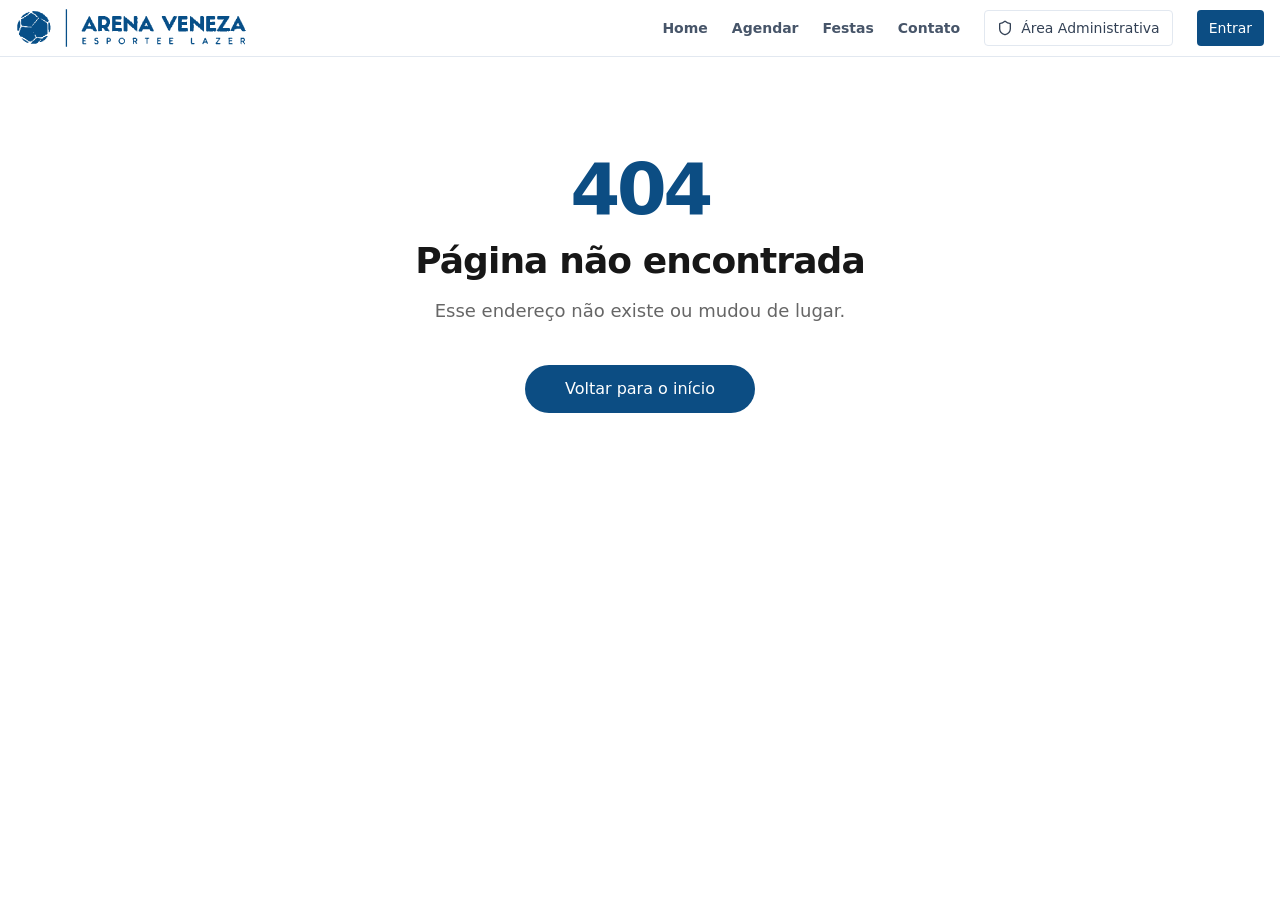
<file: index.html>
<!doctype html>
<html lang="pt-BR">
  <head>
    <meta charset="UTF-8" />
    <link rel="icon" href="/favicon.svg" type="image/svg+xml" />
    <link rel="icon" href="/favicon.png" type="image/png" sizes="180x180" />
    <link rel="apple-touch-icon" href="/favicon.png" />
    <meta name="viewport" content="width=device-width, initial-scale=1.0" />
    <title>Arena Veneza · Beach tennis, society e festas em Nova Santa Rita/RS</title>
    <meta name="description" content="Agende quadras de areia para beach tennis, vôlei de praia e futevôlei, o campo de futebol society e reserve churrasqueira ou salão de festas na Arena Veneza, em Nova Santa Rita/RS." />
    <meta name="author" content="Arena Veneza" />
    <meta name="theme-color" content="#000000" />

    <meta property="og:site_name" content="Arena Veneza" />
    <meta property="og:locale" content="pt_BR" />
    <meta property="og:title" content="Arena Veneza · Agende sua quadra online" />
    <meta property="og:description" content="Beach tennis, vôlei de praia, futevôlei e futebol society em Nova Santa Rita/RS. Churrasqueiras e salões de festas." />
    <meta property="og:type" content="website" />
    <meta property="og:image" content="https://arenaveneza.anvilmarketing.com.br/og-arena-veneza.jpg" />
    <meta property="og:image:width" content="1200" />
    <meta property="og:image:height" content="630" />

    <meta name="twitter:card" content="summary_large_image" />
    <meta name="twitter:image" content="https://arenaveneza.anvilmarketing.com.br/og-arena-veneza.jpg" />
    <script type="module" crossorigin src="/assets/index-CySDUiDh.js"></script>
    <link rel="stylesheet" crossorigin href="/assets/index-BgUPqtKD.css">
  </head>

  <body>
    <div id="root"></div>
  </body>
</html>
</file>
<file: assets/index-BgUPqtKD.css>
*,:before,:after{--tw-border-spacing-x: 0;--tw-border-spacing-y: 0;--tw-translate-x: 0;--tw-translate-y: 0;--tw-rotate: 0;--tw-skew-x: 0;--tw-skew-y: 0;--tw-scale-x: 1;--tw-scale-y: 1;--tw-pan-x: ;--tw-pan-y: ;--tw-pinch-zoom: ;--tw-scroll-snap-strictness: proximity;--tw-gradient-from-position: ;--tw-gradient-via-position: ;--tw-gradient-to-position: ;--tw-ordinal: ;--tw-slashed-zero: ;--tw-numeric-figure: ;--tw-numeric-spacing: ;--tw-numeric-fraction: ;--tw-ring-inset: ;--tw-ring-offset-width: 0px;--tw-ring-offset-color: #fff;--tw-ring-color: rgb(59 130 246 / .5);--tw-ring-offset-shadow: 0 0 #0000;--tw-ring-shadow: 0 0 #0000;--tw-shadow: 0 0 #0000;--tw-shadow-colored: 0 0 #0000;--tw-blur: ;--tw-brightness: ;--tw-contrast: ;--tw-grayscale: ;--tw-hue-rotate: ;--tw-invert: ;--tw-saturate: ;--tw-sepia: ;--tw-drop-shadow: ;--tw-backdrop-blur: ;--tw-backdrop-brightness: ;--tw-backdrop-contrast: ;--tw-backdrop-grayscale: ;--tw-backdrop-hue-rotate: ;--tw-backdrop-invert: ;--tw-backdrop-opacity: ;--tw-backdrop-saturate: ;--tw-backdrop-sepia: ;--tw-contain-size: ;--tw-contain-layout: ;--tw-contain-paint: ;--tw-contain-style: }::backdrop{--tw-border-spacing-x: 0;--tw-border-spacing-y: 0;--tw-translate-x: 0;--tw-translate-y: 0;--tw-rotate: 0;--tw-skew-x: 0;--tw-skew-y: 0;--tw-scale-x: 1;--tw-scale-y: 1;--tw-pan-x: ;--tw-pan-y: ;--tw-pinch-zoom: ;--tw-scroll-snap-strictness: proximity;--tw-gradient-from-position: ;--tw-gradient-via-position: ;--tw-gradient-to-position: ;--tw-ordinal: ;--tw-slashed-zero: ;--tw-numeric-figure: ;--tw-numeric-spacing: ;--tw-numeric-fraction: ;--tw-ring-inset: ;--tw-ring-offset-width: 0px;--tw-ring-offset-color: #fff;--tw-ring-color: rgb(59 130 246 / .5);--tw-ring-offset-shadow: 0 0 #0000;--tw-ring-shadow: 0 0 #0000;--tw-shadow: 0 0 #0000;--tw-shadow-colored: 0 0 #0000;--tw-blur: ;--tw-brightness: ;--tw-contrast: ;--tw-grayscale: ;--tw-hue-rotate: ;--tw-invert: ;--tw-saturate: ;--tw-sepia: ;--tw-drop-shadow: ;--tw-backdrop-blur: ;--tw-backdrop-brightness: ;--tw-backdrop-contrast: ;--tw-backdrop-grayscale: ;--tw-backdrop-hue-rotate: ;--tw-backdrop-invert: ;--tw-backdrop-opacity: ;--tw-backdrop-saturate: ;--tw-backdrop-sepia: ;--tw-contain-size: ;--tw-contain-layout: ;--tw-contain-paint: ;--tw-contain-style: }*,:before,:after{box-sizing:border-box;border-width:0;border-style:solid;border-color:#e5e7eb}:before,:after{--tw-content: ""}html,:host{line-height:1.5;-webkit-text-size-adjust:100%;-moz-tab-size:4;-o-tab-size:4;tab-size:4;font-family:ui-sans-serif,system-ui,sans-serif,"Apple Color Emoji","Segoe UI Emoji",Segoe UI Symbol,"Noto Color Emoji";font-feature-settings:normal;font-variation-settings:normal;-webkit-tap-highlight-color:transparent}body{margin:0;line-height:inherit}hr{height:0;color:inherit;border-top-width:1px}abbr:where([title]){-webkit-text-decoration:underline dotted;text-decoration:underline dotted}h1,h2,h3,h4,h5,h6{font-size:inherit;font-weight:inherit}a{color:inherit;text-decoration:inherit}b,strong{font-weight:bolder}code,kbd,samp,pre{font-family:ui-monospace,SFMono-Regular,Menlo,Monaco,Consolas,Liberation Mono,Courier New,monospace;font-feature-settings:normal;font-variation-settings:normal;font-size:1em}small{font-size:80%}sub,sup{font-size:75%;line-height:0;position:relative;vertical-align:baseline}sub{bottom:-.25em}sup{top:-.5em}table{text-indent:0;border-color:inherit;border-collapse:collapse}button,input,optgroup,select,textarea{font-family:inherit;font-feature-settings:inherit;font-variation-settings:inherit;font-size:100%;font-weight:inherit;line-height:inherit;letter-spacing:inherit;color:inherit;margin:0;padding:0}button,select{text-transform:none}button,input:where([type=button]),input:where([type=reset]),input:where([type=submit]){-webkit-appearance:button;background-color:transparent;background-image:none}:-moz-focusring{outline:auto}:-moz-ui-invalid{box-shadow:none}progress{vertical-align:baseline}::-webkit-inner-spin-button,::-webkit-outer-spin-button{height:auto}[type=search]{-webkit-appearance:textfield;outline-offset:-2px}::-webkit-search-decoration{-webkit-appearance:none}::-webkit-file-upload-button{-webkit-appearance:button;font:inherit}summary{display:list-item}blockquote,dl,dd,h1,h2,h3,h4,h5,h6,hr,figure,p,pre{margin:0}fieldset{margin:0;padding:0}legend{padding:0}ol,ul,menu{list-style:none;margin:0;padding:0}dialog{padding:0}textarea{resize:vertical}input::-moz-placeholder,textarea::-moz-placeholder{opacity:1;color:#9ca3af}input::placeholder,textarea::placeholder{opacity:1;color:#9ca3af}button,[role=button]{cursor:pointer}:disabled{cursor:default}img,svg,video,canvas,audio,iframe,embed,object{display:block;vertical-align:middle}img,video{max-width:100%;height:auto}[hidden]:where(:not([hidden=until-found])){display:none}:root{--background: 0 0% 100%;--foreground: 0 0% 9%;--card: 0 0% 100%;--card-foreground: 0 0% 4%;--popover: 0 0% 100%;--popover-foreground: 0 0% 4%;--primary: 207 83% 28%;--primary-deep: 207 80% 22%;--brand-yellow: 0 0% 94%;--brand-orange: 0 0% 94%;--brand-ink: 0 0% 12%;--primary-foreground: 0 0% 100%;--primary-glow: 207 83% 28%;--secondary: 0 0% 96%;--secondary-foreground: 0 0% 4%;--muted: 0 0% 96%;--muted-foreground: 0 0% 40%;--accent: 207 83% 28%;--accent-foreground: 0 0% 100%;--accent-light: 0 0% 97%;--destructive: 0 71% 41%;--destructive-foreground: 0 0% 100%;--border: 0 0% 86%;--input: 0 0% 86%;--ring: 207 83% 28%;--radius: .375rem;--sidebar-background: 0 0% 98%;--sidebar-foreground: 240 5.3% 26.1%;--sidebar-primary: 240 5.9% 10%;--sidebar-primary-foreground: 0 0% 98%;--sidebar-accent: 240 4.8% 95.9%;--sidebar-accent-foreground: 240 5.9% 10%;--sidebar-border: 220 13% 91%;--sidebar-ring: 217.2 91.2% 59.8%;--gradient-primary: linear-gradient(hsl(var(--primary)), hsl(var(--primary)));--gradient-accent: linear-gradient(hsl(var(--primary)), hsl(var(--primary)));--gradient-subtle: linear-gradient(white, white);--shadow-elegant: none;--shadow-card: none;--shadow-glow: none;--shadow-premium: none;--shadow-glass: none;--shadow-glow-strong: none;--shadow-glow-intense: none;--transition-smooth: all .3s cubic-bezier(.4, 0, .2, 1);--accent-strong: 207 83% 28%}.dark{--background: 211 40% 8%;--foreground: 0 0% 98%;--card: 211 35% 12%;--card-foreground: 0 0% 98%;--popover: 211 35% 12%;--popover-foreground: 0 0% 98%;--primary: 211 85% 62%;--primary-foreground: 211 40% 8%;--primary-glow: 211 85% 68%;--secondary: 211 30% 18%;--secondary-foreground: 0 0% 98%;--muted: 211 30% 18%;--muted-foreground: 0 0% 65%;--accent: 211 85% 62%;--accent-foreground: 211 40% 8%;--destructive: 0 71% 50%;--destructive-foreground: 0 0% 100%;--border: 211 30% 22%;--input: 211 30% 22%;--ring: 211 85% 62%;--sidebar-background: 240 5.9% 10%;--sidebar-foreground: 240 4.8% 95.9%;--sidebar-primary: 224.3 76.3% 48%;--sidebar-primary-foreground: 0 0% 100%;--sidebar-accent: 240 3.7% 15.9%;--sidebar-accent-foreground: 240 4.8% 95.9%;--sidebar-border: 240 3.7% 15.9%;--sidebar-ring: 217.2 91.2% 59.8%}*{border-color:hsl(var(--border))}body{background-color:hsl(var(--background));color:hsl(var(--foreground))}.container{width:100%;margin-right:auto;margin-left:auto;padding-right:2rem;padding-left:2rem}@media (min-width: 1400px){.container{max-width:1400px}}.sr-only{position:absolute;width:1px;height:1px;padding:0;margin:-1px;overflow:hidden;clip:rect(0,0,0,0);white-space:nowrap;border-width:0}.pointer-events-none{pointer-events:none}.pointer-events-auto{pointer-events:auto}.visible{visibility:visible}.invisible{visibility:hidden}.fixed{position:fixed}.absolute{position:absolute}.relative{position:relative}.sticky{position:sticky}.inset-0{top:0;right:0;bottom:0;left:0}.inset-x-0{left:0;right:0}.inset-y-0{top:0;bottom:0}.-bottom-10{bottom:-2.5rem}.-bottom-12{bottom:-3rem}.-left-12{left:-3rem}.-right-10{right:-2.5rem}.-right-12{right:-3rem}.-top-12{top:-3rem}.bottom-0{bottom:0}.bottom-6{bottom:1.5rem}.left-0{left:0}.left-1{left:.25rem}.left-1\/2{left:50%}.left-2{left:.5rem}.left-3{left:.75rem}.left-\[50\%\]{left:50%}.right-0{right:0}.right-1{right:.25rem}.right-2{right:.5rem}.right-3{right:.75rem}.right-4{right:1rem}.right-6{right:1.5rem}.top-0{top:0}.top-1\.5{top:.375rem}.top-1\/2{top:50%}.top-2{top:.5rem}.top-3{top:.75rem}.top-3\.5{top:.875rem}.top-4{top:1rem}.top-\[1px\]{top:1px}.top-\[50\%\]{top:50%}.top-\[60\%\]{top:60%}.top-full{top:100%}.z-10{z-index:10}.z-20{z-index:20}.z-30{z-index:30}.z-50{z-index:50}.z-\[100\]{z-index:100}.z-\[1\]{z-index:1}.col-span-2{grid-column:span 2 / span 2}.-mx-1{margin-left:-.25rem;margin-right:-.25rem}.mx-2{margin-left:.5rem;margin-right:.5rem}.mx-3\.5{margin-left:.875rem;margin-right:.875rem}.mx-auto{margin-left:auto;margin-right:auto}.my-0\.5{margin-top:.125rem;margin-bottom:.125rem}.my-1{margin-top:.25rem;margin-bottom:.25rem}.-ml-4{margin-left:-1rem}.-mt-2{margin-top:-.5rem}.-mt-3{margin-top:-.75rem}.-mt-4{margin-top:-1rem}.mb-1{margin-bottom:.25rem}.mb-10{margin-bottom:2.5rem}.mb-2{margin-bottom:.5rem}.mb-3{margin-bottom:.75rem}.mb-4{margin-bottom:1rem}.mb-5{margin-bottom:1.25rem}.mb-6{margin-bottom:1.5rem}.mb-8{margin-bottom:2rem}.ml-1{margin-left:.25rem}.ml-2{margin-left:.5rem}.ml-auto{margin-left:auto}.mr-1{margin-right:.25rem}.mr-2{margin-right:.5rem}.mt-0{margin-top:0}.mt-0\.5{margin-top:.125rem}.mt-1{margin-top:.25rem}.mt-1\.5{margin-top:.375rem}.mt-10{margin-top:2.5rem}.mt-2{margin-top:.5rem}.mt-24{margin-top:6rem}.mt-3{margin-top:.75rem}.mt-4{margin-top:1rem}.mt-5{margin-top:1.25rem}.mt-6{margin-top:1.5rem}.mt-7{margin-top:1.75rem}.mt-8{margin-top:2rem}.mt-auto{margin-top:auto}.line-clamp-2{overflow:hidden;display:-webkit-box;-webkit-box-orient:vertical;-webkit-line-clamp:2}.block{display:block}.inline{display:inline}.flex{display:flex}.inline-flex{display:inline-flex}.table{display:table}.grid{display:grid}.hidden{display:none}.aspect-square{aspect-ratio:1 / 1}.aspect-video{aspect-ratio:16 / 9}.size-4{width:1rem;height:1rem}.h-1{height:.25rem}.h-1\.5{height:.375rem}.h-1\/2{height:50%}.h-10{height:2.5rem}.h-11{height:2.75rem}.h-12{height:3rem}.h-14{height:3.5rem}.h-16{height:4rem}.h-2{height:.5rem}.h-2\.5{height:.625rem}.h-20{height:5rem}.h-24{height:6rem}.h-3{height:.75rem}.h-3\.5{height:.875rem}.h-4{height:1rem}.h-40{height:10rem}.h-48{height:12rem}.h-5{height:1.25rem}.h-56{height:14rem}.h-6{height:1.5rem}.h-60{height:15rem}.h-7{height:1.75rem}.h-8{height:2rem}.h-9{height:2.25rem}.h-\[1px\]{height:1px}.h-\[300px\]{height:300px}.h-\[76px\]{height:76px}.h-\[var\(--radix-navigation-menu-viewport-height\)\]{height:var(--radix-navigation-menu-viewport-height)}.h-\[var\(--radix-select-trigger-height\)\]{height:var(--radix-select-trigger-height)}.h-auto{height:auto}.h-fit{height:-moz-fit-content;height:fit-content}.h-full{height:100%}.h-px{height:1px}.h-svh{height:100svh}.max-h-96{max-height:24rem}.max-h-\[300px\]{max-height:300px}.max-h-\[320px\]{max-height:320px}.max-h-\[40vh\]{max-height:40vh}.max-h-\[80vh\]{max-height:80vh}.max-h-\[90dvh\]{max-height:90dvh}.max-h-\[92dvh\]{max-height:92dvh}.max-h-\[94dvh\]{max-height:94dvh}.max-h-screen{max-height:100vh}.min-h-0{min-height:0px}.min-h-\[50vh\]{min-height:50vh}.min-h-\[56px\]{min-height:56px}.min-h-\[600px\]{min-height:600px}.min-h-\[64px\]{min-height:64px}.min-h-\[80px\]{min-height:80px}.min-h-screen{min-height:100vh}.min-h-svh{min-height:100svh}.w-0{width:0px}.w-1{width:.25rem}.w-1\/2{width:50%}.w-10{width:2.5rem}.w-11{width:2.75rem}.w-12{width:3rem}.w-14{width:3.5rem}.w-16{width:4rem}.w-2{width:.5rem}.w-2\.5{width:.625rem}.w-20{width:5rem}.w-24{width:6rem}.w-3{width:.75rem}.w-3\.5{width:.875rem}.w-3\/4{width:75%}.w-32{width:8rem}.w-36{width:9rem}.w-4{width:1rem}.w-40{width:10rem}.w-48{width:12rem}.w-5{width:1.25rem}.w-56{width:14rem}.w-6{width:1.5rem}.w-64{width:16rem}.w-7{width:1.75rem}.w-72{width:18rem}.w-8{width:2rem}.w-9{width:2.25rem}.w-\[--sidebar-width\]{width:var(--sidebar-width)}.w-\[100px\]{width:100px}.w-\[130px\]{width:130px}.w-\[180px\]{width:180px}.w-\[190px\]{width:190px}.w-\[1px\]{width:1px}.w-\[250px\]{width:250px}.w-auto{width:auto}.w-full{width:100%}.w-max{width:-moz-max-content;width:max-content}.w-px{width:1px}.min-w-0{min-width:0px}.min-w-5{min-width:1.25rem}.min-w-\[12rem\]{min-width:12rem}.min-w-\[52px\]{min-width:52px}.min-w-\[8rem\]{min-width:8rem}.min-w-\[var\(--radix-select-trigger-width\)\]{min-width:var(--radix-select-trigger-width)}.max-w-2xl{max-width:42rem}.max-w-3xl{max-width:48rem}.max-w-4xl{max-width:56rem}.max-w-5xl{max-width:64rem}.max-w-6xl{max-width:72rem}.max-w-\[--skeleton-width\]{max-width:var(--skeleton-width)}.max-w-\[260px\]{max-width:260px}.max-w-full{max-width:100%}.max-w-lg{max-width:32rem}.max-w-max{max-width:-moz-max-content;max-width:max-content}.max-w-md{max-width:28rem}.max-w-sm{max-width:24rem}.max-w-xs{max-width:20rem}.flex-1{flex:1 1 0%}.flex-shrink-0,.shrink-0{flex-shrink:0}.grow{flex-grow:1}.grow-0{flex-grow:0}.basis-full{flex-basis:100%}.caption-bottom{caption-side:bottom}.border-collapse{border-collapse:collapse}.-translate-x-1\/2{--tw-translate-x: -50%;transform:translate(var(--tw-translate-x),var(--tw-translate-y)) rotate(var(--tw-rotate)) skew(var(--tw-skew-x)) skewY(var(--tw-skew-y)) scaleX(var(--tw-scale-x)) scaleY(var(--tw-scale-y))}.-translate-x-px{--tw-translate-x: -1px;transform:translate(var(--tw-translate-x),var(--tw-translate-y)) rotate(var(--tw-rotate)) skew(var(--tw-skew-x)) skewY(var(--tw-skew-y)) scaleX(var(--tw-scale-x)) scaleY(var(--tw-scale-y))}.-translate-y-1\/2{--tw-translate-y: -50%;transform:translate(var(--tw-translate-x),var(--tw-translate-y)) rotate(var(--tw-rotate)) skew(var(--tw-skew-x)) skewY(var(--tw-skew-y)) scaleX(var(--tw-scale-x)) scaleY(var(--tw-scale-y))}.translate-x-\[-50\%\]{--tw-translate-x: -50%;transform:translate(var(--tw-translate-x),var(--tw-translate-y)) rotate(var(--tw-rotate)) skew(var(--tw-skew-x)) skewY(var(--tw-skew-y)) scaleX(var(--tw-scale-x)) scaleY(var(--tw-scale-y))}.translate-x-px{--tw-translate-x: 1px;transform:translate(var(--tw-translate-x),var(--tw-translate-y)) rotate(var(--tw-rotate)) skew(var(--tw-skew-x)) skewY(var(--tw-skew-y)) scaleX(var(--tw-scale-x)) scaleY(var(--tw-scale-y))}.translate-y-\[-50\%\]{--tw-translate-y: -50%;transform:translate(var(--tw-translate-x),var(--tw-translate-y)) rotate(var(--tw-rotate)) skew(var(--tw-skew-x)) skewY(var(--tw-skew-y)) scaleX(var(--tw-scale-x)) scaleY(var(--tw-scale-y))}.rotate-45{--tw-rotate: 45deg;transform:translate(var(--tw-translate-x),var(--tw-translate-y)) rotate(var(--tw-rotate)) skew(var(--tw-skew-x)) skewY(var(--tw-skew-y)) scaleX(var(--tw-scale-x)) scaleY(var(--tw-scale-y))}.rotate-90{--tw-rotate: 90deg;transform:translate(var(--tw-translate-x),var(--tw-translate-y)) rotate(var(--tw-rotate)) skew(var(--tw-skew-x)) skewY(var(--tw-skew-y)) scaleX(var(--tw-scale-x)) scaleY(var(--tw-scale-y))}.scale-105{--tw-scale-x: 1.05;--tw-scale-y: 1.05;transform:translate(var(--tw-translate-x),var(--tw-translate-y)) rotate(var(--tw-rotate)) skew(var(--tw-skew-x)) skewY(var(--tw-skew-y)) scaleX(var(--tw-scale-x)) scaleY(var(--tw-scale-y))}.transform{transform:translate(var(--tw-translate-x),var(--tw-translate-y)) rotate(var(--tw-rotate)) skew(var(--tw-skew-x)) skewY(var(--tw-skew-y)) scaleX(var(--tw-scale-x)) scaleY(var(--tw-scale-y))}@keyframes pulse{50%{opacity:.5}}.animate-pulse{animation:pulse 2s cubic-bezier(.4,0,.6,1) infinite}@keyframes spin{to{transform:rotate(360deg)}}.animate-spin{animation:spin 1s linear infinite}.cursor-default{cursor:default}.cursor-not-allowed{cursor:not-allowed}.cursor-pointer{cursor:pointer}.touch-none{touch-action:none}.select-none{-webkit-user-select:none;-moz-user-select:none;user-select:none}.scroll-mt-24{scroll-margin-top:6rem}.list-none{list-style-type:none}.grid-cols-1{grid-template-columns:repeat(1,minmax(0,1fr))}.grid-cols-2{grid-template-columns:repeat(2,minmax(0,1fr))}.grid-cols-3{grid-template-columns:repeat(3,minmax(0,1fr))}.grid-cols-\[repeat\(auto-fill\,minmax\(min\(100\%\,300px\)\,1fr\)\)\]{grid-template-columns:repeat(auto-fill,minmax(min(100%,300px),1fr))}.flex-row{flex-direction:row}.flex-col{flex-direction:column}.flex-col-reverse{flex-direction:column-reverse}.flex-wrap{flex-wrap:wrap}.items-start{align-items:flex-start}.items-end{align-items:flex-end}.items-center{align-items:center}.items-stretch{align-items:stretch}.justify-start{justify-content:flex-start}.justify-end{justify-content:flex-end}.justify-center{justify-content:center}.justify-between{justify-content:space-between}.gap-1{gap:.25rem}.gap-1\.5{gap:.375rem}.gap-10{gap:2.5rem}.gap-2{gap:.5rem}.gap-2\.5{gap:.625rem}.gap-3{gap:.75rem}.gap-4{gap:1rem}.gap-5{gap:1.25rem}.gap-6{gap:1.5rem}.gap-8{gap:2rem}.gap-x-2{-moz-column-gap:.5rem;column-gap:.5rem}.gap-y-1{row-gap:.25rem}.space-x-1>:not([hidden])~:not([hidden]){--tw-space-x-reverse: 0;margin-right:calc(.25rem * var(--tw-space-x-reverse));margin-left:calc(.25rem * calc(1 - var(--tw-space-x-reverse)))}.space-x-2>:not([hidden])~:not([hidden]){--tw-space-x-reverse: 0;margin-right:calc(.5rem * var(--tw-space-x-reverse));margin-left:calc(.5rem * calc(1 - var(--tw-space-x-reverse)))}.space-x-4>:not([hidden])~:not([hidden]){--tw-space-x-reverse: 0;margin-right:calc(1rem * var(--tw-space-x-reverse));margin-left:calc(1rem * calc(1 - var(--tw-space-x-reverse)))}.space-y-0>:not([hidden])~:not([hidden]){--tw-space-y-reverse: 0;margin-top:calc(0px * calc(1 - var(--tw-space-y-reverse)));margin-bottom:calc(0px * var(--tw-space-y-reverse))}.space-y-1>:not([hidden])~:not([hidden]){--tw-space-y-reverse: 0;margin-top:calc(.25rem * calc(1 - var(--tw-space-y-reverse)));margin-bottom:calc(.25rem * var(--tw-space-y-reverse))}.space-y-1\.5>:not([hidden])~:not([hidden]){--tw-space-y-reverse: 0;margin-top:calc(.375rem * calc(1 - var(--tw-space-y-reverse)));margin-bottom:calc(.375rem * var(--tw-space-y-reverse))}.space-y-2>:not([hidden])~:not([hidden]){--tw-space-y-reverse: 0;margin-top:calc(.5rem * calc(1 - var(--tw-space-y-reverse)));margin-bottom:calc(.5rem * var(--tw-space-y-reverse))}.space-y-3>:not([hidden])~:not([hidden]){--tw-space-y-reverse: 0;margin-top:calc(.75rem * calc(1 - var(--tw-space-y-reverse)));margin-bottom:calc(.75rem * var(--tw-space-y-reverse))}.space-y-4>:not([hidden])~:not([hidden]){--tw-space-y-reverse: 0;margin-top:calc(1rem * calc(1 - var(--tw-space-y-reverse)));margin-bottom:calc(1rem * var(--tw-space-y-reverse))}.space-y-6>:not([hidden])~:not([hidden]){--tw-space-y-reverse: 0;margin-top:calc(1.5rem * calc(1 - var(--tw-space-y-reverse)));margin-bottom:calc(1.5rem * var(--tw-space-y-reverse))}.divide-y>:not([hidden])~:not([hidden]){--tw-divide-y-reverse: 0;border-top-width:calc(1px * calc(1 - var(--tw-divide-y-reverse)));border-bottom-width:calc(1px * var(--tw-divide-y-reverse))}.overflow-auto{overflow:auto}.overflow-hidden{overflow:hidden}.overflow-x-auto{overflow-x:auto}.overflow-y-auto{overflow-y:auto}.overflow-x-hidden{overflow-x:hidden}.truncate{overflow:hidden;text-overflow:ellipsis;white-space:nowrap}.whitespace-normal{white-space:normal}.whitespace-nowrap{white-space:nowrap}.break-words{overflow-wrap:break-word}.break-all{word-break:break-all}.rounded{border-radius:.25rem}.rounded-2xl{border-radius:1rem}.rounded-3xl{border-radius:1.5rem}.rounded-\[2px\]{border-radius:2px}.rounded-\[inherit\]{border-radius:inherit}.rounded-full{border-radius:9999px}.rounded-lg{border-radius:var(--radius)}.rounded-md{border-radius:calc(var(--radius) - 2px)}.rounded-sm{border-radius:calc(var(--radius) - 4px)}.rounded-xl{border-radius:.75rem}.rounded-t-\[10px\]{border-top-left-radius:10px;border-top-right-radius:10px}.rounded-tl-sm{border-top-left-radius:calc(var(--radius) - 4px)}.border{border-width:1px}.border-0{border-width:0px}.border-2{border-width:2px}.border-\[1\.5px\]{border-width:1.5px}.border-y{border-top-width:1px;border-bottom-width:1px}.border-b{border-bottom-width:1px}.border-b-2{border-bottom-width:2px}.border-l{border-left-width:1px}.border-r{border-right-width:1px}.border-t{border-top-width:1px}.border-dashed{border-style:dashed}.border-\[--color-border\]{border-color:var(--color-border)}.border-\[hsl\(var\(--accent\)\)\],.border-accent{border-color:hsl(var(--accent))}.border-amber-200{--tw-border-opacity: 1;border-color:rgb(253 230 138 / var(--tw-border-opacity, 1))}.border-amber-300{--tw-border-opacity: 1;border-color:rgb(252 211 77 / var(--tw-border-opacity, 1))}.border-amber-400{--tw-border-opacity: 1;border-color:rgb(251 191 36 / var(--tw-border-opacity, 1))}.border-amber-400\/70{border-color:#fbbf24b3}.border-border{border-color:hsl(var(--border))}.border-border\/50{border-color:hsl(var(--border) / .5)}.border-destructive{border-color:hsl(var(--destructive))}.border-destructive\/40{border-color:hsl(var(--destructive) / .4)}.border-destructive\/50{border-color:hsl(var(--destructive) / .5)}.border-emerald-200{--tw-border-opacity: 1;border-color:rgb(167 243 208 / var(--tw-border-opacity, 1))}.border-input{border-color:hsl(var(--input))}.border-neutral-100{--tw-border-opacity: 1;border-color:rgb(245 245 245 / var(--tw-border-opacity, 1))}.border-neutral-200{--tw-border-opacity: 1;border-color:rgb(229 229 229 / var(--tw-border-opacity, 1))}.border-primary{border-color:hsl(var(--primary))}.border-rose-200{--tw-border-opacity: 1;border-color:rgb(254 205 211 / var(--tw-border-opacity, 1))}.border-sidebar-border{border-color:hsl(var(--sidebar-border))}.border-sky-200{--tw-border-opacity: 1;border-color:rgb(186 230 253 / var(--tw-border-opacity, 1))}.border-slate-200{--tw-border-opacity: 1;border-color:rgb(226 232 240 / var(--tw-border-opacity, 1))}.border-transparent{border-color:transparent}.border-violet-200{--tw-border-opacity: 1;border-color:rgb(221 214 254 / var(--tw-border-opacity, 1))}.border-white\/10{border-color:#ffffff1a}.border-white\/15{border-color:#ffffff26}.border-l-transparent{border-left-color:transparent}.border-t-transparent{border-top-color:transparent}.bg-\[\#f4f6f8\]{--tw-bg-opacity: 1;background-color:rgb(244 246 248 / var(--tw-bg-opacity, 1))}.bg-\[--color-bg\]{background-color:var(--color-bg)}.bg-\[hsl\(142_76\%_36\%\)\]{--tw-bg-opacity: 1;background-color:hsl(142 76% 36% / var(--tw-bg-opacity, 1))}.bg-\[hsl\(var\(--accent\)\)\]{background-color:hsl(var(--accent))}.bg-\[hsl\(var\(--accent\)\)\]\/10{background-color:hsl(var(--accent) / .1)}.bg-\[hsl\(var\(--primary\)\)\]{background-color:hsl(var(--primary))}.bg-accent{background-color:hsl(var(--accent))}.bg-amber-100{--tw-bg-opacity: 1;background-color:rgb(254 243 199 / var(--tw-bg-opacity, 1))}.bg-amber-50{--tw-bg-opacity: 1;background-color:rgb(255 251 235 / var(--tw-bg-opacity, 1))}.bg-amber-50\/60{background-color:#fffbeb99}.bg-amber-500{--tw-bg-opacity: 1;background-color:rgb(245 158 11 / var(--tw-bg-opacity, 1))}.bg-background{background-color:hsl(var(--background))}.bg-background\/95{background-color:hsl(var(--background) / .95)}.bg-black{--tw-bg-opacity: 1;background-color:rgb(0 0 0 / var(--tw-bg-opacity, 1))}.bg-black\/80{background-color:#000c}.bg-blue-500{--tw-bg-opacity: 1;background-color:rgb(59 130 246 / var(--tw-bg-opacity, 1))}.bg-border{background-color:hsl(var(--border))}.bg-card{background-color:hsl(var(--card))}.bg-destructive{background-color:hsl(var(--destructive))}.bg-destructive\/5{background-color:hsl(var(--destructive) / .05)}.bg-emerald-100{--tw-bg-opacity: 1;background-color:rgb(209 250 229 / var(--tw-bg-opacity, 1))}.bg-foreground{background-color:hsl(var(--foreground))}.bg-green-500{--tw-bg-opacity: 1;background-color:rgb(34 197 94 / var(--tw-bg-opacity, 1))}.bg-muted{background-color:hsl(var(--muted))}.bg-muted\/40{background-color:hsl(var(--muted) / .4)}.bg-muted\/50{background-color:hsl(var(--muted) / .5)}.bg-muted\/60{background-color:hsl(var(--muted) / .6)}.bg-neutral-50{--tw-bg-opacity: 1;background-color:rgb(250 250 250 / var(--tw-bg-opacity, 1))}.bg-popover{background-color:hsl(var(--popover))}.bg-primary{background-color:hsl(var(--primary))}.bg-primary\/10{background-color:hsl(var(--primary) / .1)}.bg-rose-100{--tw-bg-opacity: 1;background-color:rgb(255 228 230 / var(--tw-bg-opacity, 1))}.bg-secondary{background-color:hsl(var(--secondary))}.bg-sidebar{background-color:hsl(var(--sidebar-background))}.bg-sidebar-border{background-color:hsl(var(--sidebar-border))}.bg-sky-100{--tw-bg-opacity: 1;background-color:rgb(224 242 254 / var(--tw-bg-opacity, 1))}.bg-transparent{background-color:transparent}.bg-violet-100{--tw-bg-opacity: 1;background-color:rgb(237 233 254 / var(--tw-bg-opacity, 1))}.bg-white{--tw-bg-opacity: 1;background-color:rgb(255 255 255 / var(--tw-bg-opacity, 1))}.bg-white\/5{background-color:#ffffff0d}.bg-gradient-primary{background-image:var(--gradient-primary)}.bg-gradient-subtle{background-image:var(--gradient-subtle)}.bg-gradient-to-br{background-image:linear-gradient(to bottom right,var(--tw-gradient-stops))}.from-background{--tw-gradient-from: hsl(var(--background)) var(--tw-gradient-from-position);--tw-gradient-to: hsl(var(--background) / 0) var(--tw-gradient-to-position);--tw-gradient-stops: var(--tw-gradient-from), var(--tw-gradient-to)}.from-white{--tw-gradient-from: #fff var(--tw-gradient-from-position);--tw-gradient-to: rgb(255 255 255 / 0) var(--tw-gradient-to-position);--tw-gradient-stops: var(--tw-gradient-from), var(--tw-gradient-to)}.via-background{--tw-gradient-to: hsl(var(--background) / 0) var(--tw-gradient-to-position);--tw-gradient-stops: var(--tw-gradient-from), hsl(var(--background)) var(--tw-gradient-via-position), var(--tw-gradient-to)}.to-\[hsl\(var\(--background\)\)\]{--tw-gradient-to: hsl(var(--background)) var(--tw-gradient-to-position)}.to-muted{--tw-gradient-to: hsl(var(--muted)) var(--tw-gradient-to-position)}.fill-current{fill:currentColor}.object-cover{-o-object-fit:cover;object-fit:cover}.p-0{padding:0}.p-1{padding:.25rem}.p-12{padding:3rem}.p-2{padding:.5rem}.p-3{padding:.75rem}.p-4{padding:1rem}.p-5{padding:1.25rem}.p-6{padding:1.5rem}.p-8{padding:2rem}.p-\[1px\]{padding:1px}.px-1{padding-left:.25rem;padding-right:.25rem}.px-10{padding-left:2.5rem;padding-right:2.5rem}.px-2{padding-left:.5rem;padding-right:.5rem}.px-2\.5{padding-left:.625rem;padding-right:.625rem}.px-3{padding-left:.75rem;padding-right:.75rem}.px-4{padding-left:1rem;padding-right:1rem}.px-5{padding-left:1.25rem;padding-right:1.25rem}.py-0\.5{padding-top:.125rem;padding-bottom:.125rem}.py-1{padding-top:.25rem;padding-bottom:.25rem}.py-1\.5{padding-top:.375rem;padding-bottom:.375rem}.py-12{padding-top:3rem;padding-bottom:3rem}.py-14{padding-top:3.5rem;padding-bottom:3.5rem}.py-2{padding-top:.5rem;padding-bottom:.5rem}.py-2\.5{padding-top:.625rem;padding-bottom:.625rem}.py-20{padding-top:5rem;padding-bottom:5rem}.py-24{padding-top:6rem;padding-bottom:6rem}.py-3{padding-top:.75rem;padding-bottom:.75rem}.py-4{padding-top:1rem;padding-bottom:1rem}.py-6{padding-top:1.5rem;padding-bottom:1.5rem}.py-8{padding-top:2rem;padding-bottom:2rem}.pb-12{padding-bottom:3rem}.pb-2{padding-bottom:.5rem}.pb-28{padding-bottom:7rem}.pb-3{padding-bottom:.75rem}.pb-4{padding-bottom:1rem}.pl-10{padding-left:2.5rem}.pl-2\.5{padding-left:.625rem}.pl-4{padding-left:1rem}.pl-8{padding-left:2rem}.pl-9{padding-left:2.25rem}.pr-10{padding-right:2.5rem}.pr-2{padding-right:.5rem}.pr-2\.5{padding-right:.625rem}.pr-6{padding-right:1.5rem}.pr-8{padding-right:2rem}.pt-0{padding-top:0}.pt-1{padding-top:.25rem}.pt-2{padding-top:.5rem}.pt-3{padding-top:.75rem}.pt-4{padding-top:1rem}.pt-6{padding-top:1.5rem}.text-left{text-align:left}.text-center{text-align:center}.text-right{text-align:right}.align-middle{vertical-align:middle}.font-mono{font-family:ui-monospace,SFMono-Regular,Menlo,Monaco,Consolas,Liberation Mono,Courier New,monospace}.text-2xl{font-size:1.5rem;line-height:2rem}.text-3xl{font-size:1.875rem;line-height:2.25rem}.text-4xl{font-size:2.25rem;line-height:2.5rem}.text-5xl{font-size:3rem;line-height:1}.text-7xl{font-size:4.5rem;line-height:1}.text-\[0\.8rem\]{font-size:.8rem}.text-\[10px\]{font-size:10px}.text-\[11px\]{font-size:11px}.text-base{font-size:1rem;line-height:1.5rem}.text-lg{font-size:1.125rem;line-height:1.75rem}.text-sm{font-size:.875rem;line-height:1.25rem}.text-xl{font-size:1.25rem;line-height:1.75rem}.text-xs{font-size:.75rem;line-height:1rem}.font-black{font-weight:900}.font-bold{font-weight:700}.font-medium{font-weight:500}.font-normal{font-weight:400}.font-semibold{font-weight:600}.uppercase{text-transform:uppercase}.capitalize{text-transform:capitalize}.tabular-nums{--tw-numeric-spacing: tabular-nums;font-variant-numeric:var(--tw-ordinal) var(--tw-slashed-zero) var(--tw-numeric-figure) var(--tw-numeric-spacing) var(--tw-numeric-fraction)}.leading-none{line-height:1}.leading-relaxed{line-height:1.625}.leading-tight{line-height:1.25}.tracking-\[0\.25em\]{letter-spacing:.25em}.tracking-\[0\.3em\]{letter-spacing:.3em}.tracking-tight{letter-spacing:-.025em}.tracking-tighter{letter-spacing:-.05em}.tracking-wide{letter-spacing:.025em}.tracking-widest{letter-spacing:.1em}.text-\[hsl\(142_76\%_36\%\)\]{--tw-text-opacity: 1;color:hsl(142 76% 36% / var(--tw-text-opacity, 1))}.text-\[hsl\(var\(--accent\)\)\]{color:hsl(var(--accent))}.text-\[hsl\(var\(--foreground\)\)\]{color:hsl(var(--foreground))}.text-accent{color:hsl(var(--accent))}.text-accent-foreground{color:hsl(var(--accent-foreground))}.text-amber-600{--tw-text-opacity: 1;color:rgb(217 119 6 / var(--tw-text-opacity, 1))}.text-amber-700{--tw-text-opacity: 1;color:rgb(180 83 9 / var(--tw-text-opacity, 1))}.text-amber-900{--tw-text-opacity: 1;color:rgb(120 53 15 / var(--tw-text-opacity, 1))}.text-amber-950{--tw-text-opacity: 1;color:rgb(69 26 3 / var(--tw-text-opacity, 1))}.text-card-foreground{color:hsl(var(--card-foreground))}.text-current{color:currentColor}.text-destructive{color:hsl(var(--destructive))}.text-destructive-foreground{color:hsl(var(--destructive-foreground))}.text-emerald-700{--tw-text-opacity: 1;color:rgb(4 120 87 / var(--tw-text-opacity, 1))}.text-emerald-800{--tw-text-opacity: 1;color:rgb(6 95 70 / var(--tw-text-opacity, 1))}.text-foreground{color:hsl(var(--foreground))}.text-foreground\/50{color:hsl(var(--foreground) / .5)}.text-foreground\/80{color:hsl(var(--foreground) / .8)}.text-muted-foreground{color:hsl(var(--muted-foreground))}.text-neutral-300{--tw-text-opacity: 1;color:rgb(212 212 212 / var(--tw-text-opacity, 1))}.text-neutral-600{--tw-text-opacity: 1;color:rgb(82 82 82 / var(--tw-text-opacity, 1))}.text-orange-500{--tw-text-opacity: 1;color:rgb(249 115 22 / var(--tw-text-opacity, 1))}.text-popover-foreground{color:hsl(var(--popover-foreground))}.text-primary{color:hsl(var(--primary))}.text-primary-foreground{color:hsl(var(--primary-foreground))}.text-red-500{--tw-text-opacity: 1;color:rgb(239 68 68 / var(--tw-text-opacity, 1))}.text-rose-800{--tw-text-opacity: 1;color:rgb(159 18 57 / var(--tw-text-opacity, 1))}.text-secondary-foreground{color:hsl(var(--secondary-foreground))}.text-sidebar-foreground{color:hsl(var(--sidebar-foreground))}.text-sidebar-foreground\/70{color:hsl(var(--sidebar-foreground) / .7)}.text-sky-800{--tw-text-opacity: 1;color:rgb(7 89 133 / var(--tw-text-opacity, 1))}.text-slate-600{--tw-text-opacity: 1;color:rgb(71 85 105 / var(--tw-text-opacity, 1))}.text-slate-700{--tw-text-opacity: 1;color:rgb(51 65 85 / var(--tw-text-opacity, 1))}.text-slate-800{--tw-text-opacity: 1;color:rgb(30 41 59 / var(--tw-text-opacity, 1))}.text-slate-900{--tw-text-opacity: 1;color:rgb(15 23 42 / var(--tw-text-opacity, 1))}.text-violet-800{--tw-text-opacity: 1;color:rgb(91 33 182 / var(--tw-text-opacity, 1))}.text-white{--tw-text-opacity: 1;color:rgb(255 255 255 / var(--tw-text-opacity, 1))}.text-white\/60{color:#fff9}.text-white\/70{color:#ffffffb3}.text-white\/75{color:#ffffffbf}.text-white\/80{color:#fffc}.text-white\/90{color:#ffffffe6}.underline{text-decoration-line:underline}.underline-offset-4{text-underline-offset:4px}.accent-\[hsl\(var\(--accent\)\)\]{accent-color:hsl(var(--accent))}.accent-\[hsl\(var\(--primary\)\)\]{accent-color:hsl(var(--primary))}.accent-blue-700{accent-color:#1d4ed8}.opacity-0{opacity:0}.opacity-50{opacity:.5}.opacity-60{opacity:.6}.opacity-70{opacity:.7}.opacity-90{opacity:.9}.shadow-\[0_-8px_24px_-12px_rgba\(0\,0\,0\,0\.25\)\]{--tw-shadow: 0 -8px 24px -12px rgba(0,0,0,.25);--tw-shadow-colored: 0 -8px 24px -12px var(--tw-shadow-color);box-shadow:var(--tw-ring-offset-shadow, 0 0 #0000),var(--tw-ring-shadow, 0 0 #0000),var(--tw-shadow)}.shadow-\[0_0_0_1px_hsl\(var\(--sidebar-border\)\)\]{--tw-shadow: 0 0 0 1px hsl(var(--sidebar-border));--tw-shadow-colored: 0 0 0 1px var(--tw-shadow-color);box-shadow:var(--tw-ring-offset-shadow, 0 0 #0000),var(--tw-ring-shadow, 0 0 #0000),var(--tw-shadow)}.shadow-glow-strong{--tw-shadow: var(--shadow-glow-strong);--tw-shadow-colored: var(--shadow-glow-strong);box-shadow:var(--tw-ring-offset-shadow, 0 0 #0000),var(--tw-ring-shadow, 0 0 #0000),var(--tw-shadow)}.shadow-lg{--tw-shadow: 0 10px 15px -3px rgb(0 0 0 / .1), 0 4px 6px -4px rgb(0 0 0 / .1);--tw-shadow-colored: 0 10px 15px -3px var(--tw-shadow-color), 0 4px 6px -4px var(--tw-shadow-color);box-shadow:var(--tw-ring-offset-shadow, 0 0 #0000),var(--tw-ring-shadow, 0 0 #0000),var(--tw-shadow)}.shadow-md{--tw-shadow: 0 4px 6px -1px rgb(0 0 0 / .1), 0 2px 4px -2px rgb(0 0 0 / .1);--tw-shadow-colored: 0 4px 6px -1px var(--tw-shadow-color), 0 2px 4px -2px var(--tw-shadow-color);box-shadow:var(--tw-ring-offset-shadow, 0 0 #0000),var(--tw-ring-shadow, 0 0 #0000),var(--tw-shadow)}.shadow-none{--tw-shadow: 0 0 #0000;--tw-shadow-colored: 0 0 #0000;box-shadow:var(--tw-ring-offset-shadow, 0 0 #0000),var(--tw-ring-shadow, 0 0 #0000),var(--tw-shadow)}.shadow-premium{--tw-shadow: var(--shadow-premium);--tw-shadow-colored: var(--shadow-premium);box-shadow:var(--tw-ring-offset-shadow, 0 0 #0000),var(--tw-ring-shadow, 0 0 #0000),var(--tw-shadow)}.shadow-sm{--tw-shadow: 0 1px 2px 0 rgb(0 0 0 / .05);--tw-shadow-colored: 0 1px 2px 0 var(--tw-shadow-color);box-shadow:var(--tw-ring-offset-shadow, 0 0 #0000),var(--tw-ring-shadow, 0 0 #0000),var(--tw-shadow)}.shadow-xl{--tw-shadow: 0 20px 25px -5px rgb(0 0 0 / .1), 0 8px 10px -6px rgb(0 0 0 / .1);--tw-shadow-colored: 0 20px 25px -5px var(--tw-shadow-color), 0 8px 10px -6px var(--tw-shadow-color);box-shadow:var(--tw-ring-offset-shadow, 0 0 #0000),var(--tw-ring-shadow, 0 0 #0000),var(--tw-shadow)}.outline-none{outline:2px solid transparent;outline-offset:2px}.outline{outline-style:solid}.ring-0{--tw-ring-offset-shadow: var(--tw-ring-inset) 0 0 0 var(--tw-ring-offset-width) var(--tw-ring-offset-color);--tw-ring-shadow: var(--tw-ring-inset) 0 0 0 calc(0px + var(--tw-ring-offset-width)) var(--tw-ring-color);box-shadow:var(--tw-ring-offset-shadow),var(--tw-ring-shadow),var(--tw-shadow, 0 0 #0000)}.ring-2{--tw-ring-offset-shadow: var(--tw-ring-inset) 0 0 0 var(--tw-ring-offset-width) var(--tw-ring-offset-color);--tw-ring-shadow: var(--tw-ring-inset) 0 0 0 calc(2px + var(--tw-ring-offset-width)) var(--tw-ring-color);box-shadow:var(--tw-ring-offset-shadow),var(--tw-ring-shadow),var(--tw-shadow, 0 0 #0000)}.ring-ring{--tw-ring-color: hsl(var(--ring))}.ring-sidebar-ring{--tw-ring-color: hsl(var(--sidebar-ring))}.ring-offset-background{--tw-ring-offset-color: hsl(var(--background))}.filter{filter:var(--tw-blur) var(--tw-brightness) var(--tw-contrast) var(--tw-grayscale) var(--tw-hue-rotate) var(--tw-invert) var(--tw-saturate) var(--tw-sepia) var(--tw-drop-shadow)}.backdrop-blur{--tw-backdrop-blur: blur(8px);-webkit-backdrop-filter:var(--tw-backdrop-blur) var(--tw-backdrop-brightness) var(--tw-backdrop-contrast) var(--tw-backdrop-grayscale) var(--tw-backdrop-hue-rotate) var(--tw-backdrop-invert) var(--tw-backdrop-opacity) var(--tw-backdrop-saturate) var(--tw-backdrop-sepia);backdrop-filter:var(--tw-backdrop-blur) var(--tw-backdrop-brightness) var(--tw-backdrop-contrast) var(--tw-backdrop-grayscale) var(--tw-backdrop-hue-rotate) var(--tw-backdrop-invert) var(--tw-backdrop-opacity) var(--tw-backdrop-saturate) var(--tw-backdrop-sepia)}.backdrop-filter{-webkit-backdrop-filter:var(--tw-backdrop-blur) var(--tw-backdrop-brightness) var(--tw-backdrop-contrast) var(--tw-backdrop-grayscale) var(--tw-backdrop-hue-rotate) var(--tw-backdrop-invert) var(--tw-backdrop-opacity) var(--tw-backdrop-saturate) var(--tw-backdrop-sepia);backdrop-filter:var(--tw-backdrop-blur) var(--tw-backdrop-brightness) var(--tw-backdrop-contrast) var(--tw-backdrop-grayscale) var(--tw-backdrop-hue-rotate) var(--tw-backdrop-invert) var(--tw-backdrop-opacity) var(--tw-backdrop-saturate) var(--tw-backdrop-sepia)}.transition{transition-property:color,background-color,border-color,text-decoration-color,fill,stroke,opacity,box-shadow,transform,filter,-webkit-backdrop-filter;transition-property:color,background-color,border-color,text-decoration-color,fill,stroke,opacity,box-shadow,transform,filter,backdrop-filter;transition-property:color,background-color,border-color,text-decoration-color,fill,stroke,opacity,box-shadow,transform,filter,backdrop-filter,-webkit-backdrop-filter;transition-timing-function:cubic-bezier(.4,0,.2,1);transition-duration:.15s}.transition-\[left\,right\,width\]{transition-property:left,right,width;transition-timing-function:cubic-bezier(.4,0,.2,1);transition-duration:.15s}.transition-\[margin\,opa\]{transition-property:margin,opa;transition-timing-function:cubic-bezier(.4,0,.2,1);transition-duration:.15s}.transition-\[width\,height\,padding\]{transition-property:width,height,padding;transition-timing-function:cubic-bezier(.4,0,.2,1);transition-duration:.15s}.transition-\[width\]{transition-property:width;transition-timing-function:cubic-bezier(.4,0,.2,1);transition-duration:.15s}.transition-all{transition-property:all;transition-timing-function:cubic-bezier(.4,0,.2,1);transition-duration:.15s}.transition-colors{transition-property:color,background-color,border-color,text-decoration-color,fill,stroke;transition-timing-function:cubic-bezier(.4,0,.2,1);transition-duration:.15s}.transition-opacity{transition-property:opacity;transition-timing-function:cubic-bezier(.4,0,.2,1);transition-duration:.15s}.transition-transform{transition-property:transform;transition-timing-function:cubic-bezier(.4,0,.2,1);transition-duration:.15s}.duration-1000{transition-duration:1s}.duration-200{transition-duration:.2s}.duration-300{transition-duration:.3s}.ease-in-out{transition-timing-function:cubic-bezier(.4,0,.2,1)}.ease-linear{transition-timing-function:linear}@keyframes enter{0%{opacity:var(--tw-enter-opacity, 1);transform:translate3d(var(--tw-enter-translate-x, 0),var(--tw-enter-translate-y, 0),0) scale3d(var(--tw-enter-scale, 1),var(--tw-enter-scale, 1),var(--tw-enter-scale, 1)) rotate(var(--tw-enter-rotate, 0))}}@keyframes exit{to{opacity:var(--tw-exit-opacity, 1);transform:translate3d(var(--tw-exit-translate-x, 0),var(--tw-exit-translate-y, 0),0) scale3d(var(--tw-exit-scale, 1),var(--tw-exit-scale, 1),var(--tw-exit-scale, 1)) rotate(var(--tw-exit-rotate, 0))}}.animate-in{animation-name:enter;animation-duration:.15s;--tw-enter-opacity: initial;--tw-enter-scale: initial;--tw-enter-rotate: initial;--tw-enter-translate-x: initial;--tw-enter-translate-y: initial}.fade-in-0{--tw-enter-opacity: 0}.fade-in-80{--tw-enter-opacity: .8}.zoom-in-95{--tw-enter-scale: .95}.duration-1000{animation-duration:1s}.duration-200{animation-duration:.2s}.duration-300{animation-duration:.3s}.ease-in-out{animation-timing-function:cubic-bezier(.4,0,.2,1)}.ease-linear{animation-timing-function:linear}.arena-admin,.arena-admin-sidebar{--sidebar-background: 207 57% 16%;--sidebar-foreground: 210 30% 94%;--sidebar-accent: 207 46% 25%;--sidebar-accent-foreground: 0 0% 100%;--sidebar-primary: 207 83% 48%;--sidebar-border: 207 40% 23%;--sidebar-ring: 207 75% 65%;color:#172b3c}.arena-admin-sidebar{color:#d5e2ec}.arena-admin-sidebar [data-sidebar=group-label]{color:#91abc0;font-size:11px;letter-spacing:.14em;margin-bottom:9px}.arena-admin-sidebar [data-sidebar=menu-button]{color:#c4d3df;font-size:14px;font-weight:500;padding-left:14px}.arena-admin-sidebar [data-sidebar=menu-button][data-active=true]{background:#254b68;color:#fff;box-shadow:inset 3px 0 #75b9ea}.admin-sidebar-caption{color:#8ea9bc;font-size:11px;letter-spacing:.16em;margin-top:12px}.admin-avatar{width:34px;height:34px;border-radius:50%;display:grid;place-items:center;background:#eaf1f7;color:#155b8d;font-weight:600}.admin-dashboard{max-width:1536px;margin:0 auto}.admin-page-heading{display:flex;justify-content:space-between;align-items:center;gap:18px;margin:0 0 26px}.admin-eyebrow{color:#56748a;font-size:11px!important;font-weight:600;letter-spacing:.13em;margin-bottom:8px}.admin-page-heading h1{font-size:29px;font-weight:700;letter-spacing:-.04em;line-height:1.2;margin-bottom:7px}.admin-page-heading p{color:#6a7b88;font-size:14px}.admin-refresh{display:flex;flex-direction:column;align-items:flex-end;gap:7px}.admin-refresh span{color:#647887;font-size:11px}.admin-load-alert{display:flex;align-items:center;gap:10px;padding:13px 16px;border:1px solid #e7c6a0;color:#78502c;background:#fff9f1;border-radius:8px;font-size:13px;margin-bottom:18px}.admin-metrics{display:grid;grid-template-columns:repeat(4,minmax(0,1fr));gap:16px;margin-bottom:26px}.admin-metric{padding:20px;background:#fff;border:1px solid #e0e6eb;border-radius:10px;transition:border-color .15s,box-shadow .15s;min-width:0}.admin-metric:hover{border-color:#9ab8cf;box-shadow:0 3px 12px #163c5810}.admin-metric>div{color:#50697b;font-size:12px;font-weight:500}.admin-metric>div svg{color:#28678f}.admin-metric>strong{display:block;font-size:28px;line-height:1.2;font-weight:650;letter-spacing:-.035em;margin:17px 0 12px;font-variant-numeric:tabular-nums}.admin-metric>p{color:#647887;font-size:11px;display:flex;justify-content:space-between;gap:5px}.admin-metric-attention{border-top:3px solid #b17b3c;padding-top:18px}.admin-workspace{display:grid;grid-template-columns:minmax(0,1fr) 320px;gap:22px;align-items:start}.admin-workspace-main,.admin-workspace-aside{min-width:0;display:grid;gap:22px}.admin-panel{background:#fff;border:1px solid #e0e6eb;border-radius:10px;overflow:hidden}.admin-panel-heading{display:flex;align-items:center;justify-content:space-between;gap:12px;padding:20px 22px}.admin-panel-heading h2{font-size:16px;font-weight:650;letter-spacing:-.02em}.admin-panel-heading p{color:#647887;font-size:12px;margin-top:4px}.admin-text-link{font-size:12px;color:#155b8d;font-weight:600;display:flex;align-items:center;gap:5px;flex-shrink:0}.admin-text-link:hover{text-decoration:underline}.admin-agenda-tools{border-top:1px solid #edf0f3;border-bottom:1px solid #edf0f3;background:#fafbfc;padding:12px 22px;display:flex;align-items:center;justify-content:space-between;gap:12px;flex-wrap:wrap}.admin-date-controls{display:flex;align-items:center;gap:5px}.admin-date-controls>button{height:31px;width:29px;background:#fff}.admin-date-controls>button:last-child{width:auto;background:transparent}.admin-date-controls input{width:130px;min-width:0;height:31px;border:1px solid #dce3e9;border-radius:5px;background:#fff;font-size:12px;padding:0 7px;color:#223e52}.admin-status-tabs{display:flex;gap:3px}.admin-status-tabs button{padding:6px 9px;font-size:11px;color:#647887;border-radius:4px}.admin-status-tabs button[aria-pressed=true]{background:#e6eff6;color:#155b8d;font-weight:600}.admin-empty{padding:30px 24px;text-align:center;max-width:380px;margin:auto}.admin-empty>span{color:#6c91ad;background:#f2f6f9;width:49px;height:49px;border-radius:50%;display:grid;place-items:center;margin:0 auto 14px}.admin-empty h4{font-size:14px;font-weight:600;margin-bottom:6px}.admin-empty p{font-size:12px;color:#647887;line-height:1.7}.admin-workspace-main .admin-empty{padding-top:46px;padding-bottom:46px}.admin-panel-footnote{font-size:11px;color:#647887;line-height:1.7;padding:12px 22px;background:#fcfdfe;border-top:1px solid #edf0f3}.admin-data-message{padding:45px 22px;text-align:center;color:#738693;font-size:13px}.admin-booking{display:flex;align-items:center;gap:16px;padding:19px 22px;border-bottom:1px solid #edf0f3}.admin-booking:last-child{border-bottom:0}.admin-booking-time{min-width:65px;border-right:2px solid #b4cee1;padding-right:15px}.admin-booking-time strong{font-size:17px;font-weight:650;font-variant-numeric:tabular-nums}.admin-booking-time span{display:block;font-size:11px;color:#647887;margin-top:2px}.admin-booking-detail{flex:1;min-width:0}.admin-booking-detail h3{font-size:13px;font-weight:600;overflow-wrap:anywhere}.admin-booking-detail p{font-size:12px;color:#5b7385;margin-top:4px}.admin-booking-detail small{color:#647887;font-size:11px;display:block;margin-top:3px}.admin-booking-state{text-align:right;flex-shrink:0}.admin-booking-state strong{font-size:12px;font-weight:600;display:block;margin-top:7px}.admin-booking-state small{font-size:11px;color:#647887}.admin-status{display:inline-block;font-size:11px;font-weight:600;border-radius:4px;padding:4px 7px}.admin-status-confirmada{color:#2d7056;background:#edf7f1}.admin-status-pendente{color:#91662e;background:#fcf4e6}.admin-booking-open{color:#65869e;padding:8px;border-radius:4px}.admin-booking-open:hover{background:#edf4f8}.admin-courts{padding:2px 22px 24px;display:grid;gap:24px}.admin-court>div:first-child{display:flex;align-items:center;justify-content:space-between;gap:12px}.admin-court h3{font-size:13px;font-weight:500}.admin-court strong{color:#28678f;font-size:13px}.admin-court p{color:#647887;font-size:11px;margin-top:7px}.admin-progress{height:6px;background:#edf2f6;border-radius:4px;margin-top:10px;overflow:hidden}.admin-progress span{display:block;height:100%;background:#296f9e;border-radius:4px}.admin-count{background:#edf3f8;color:#28678f;min-width:26px;height:26px;border-radius:6px;display:grid;place-items:center;font-size:12px;font-weight:600}.admin-review-list{padding:0 22px 12px}.admin-review-list>a{display:flex;justify-content:space-between;align-items:center;gap:8px;border-top:1px solid #edf0f3;padding:15px 0}.admin-review-list strong{font-size:13px;display:block}.admin-review-list span{font-size:11px;color:#647887;display:block;margin-top:5px}.admin-review-list svg{color:#5683a3;flex-shrink:0}.admin-review-list>a:hover strong{color:#155b8d}.admin-stock-list{padding:0 22px 10px}.admin-stock-list>div{display:flex;justify-content:space-between;align-items:center;gap:10px;padding:14px 0;border-top:1px solid #edf0f3}.admin-stock-list strong{font-size:13px;display:block}.admin-stock-list>div>div>span{display:block;color:#647887;font-size:11px;margin-top:4px}.admin-stock-list>div>span{font-size:12px;font-weight:600;color:#8c652e;white-space:nowrap}.admin-stock-list>div>span.admin-stock-zero{color:#ad5146}.admin-panel-action{display:flex;align-items:center;justify-content:space-between;font-size:12px;color:#155b8d;font-weight:600;border-top:1px solid #edf0f3;padding:13px 22px}.admin-panel-action:hover{background:#f7fafc}.admin-shortcuts{display:grid;grid-template-columns:repeat(4,minmax(0,1fr));margin-top:24px;gap:14px}.admin-shortcuts>a{display:flex;align-items:center;gap:12px;padding:18px 16px;border:1px solid #e0e6eb;border-radius:8px;background:#fff}.admin-shortcuts>a>svg{color:#66859b;flex-shrink:0}.admin-shortcuts>a>svg:last-child{margin-left:auto;width:14px}.admin-shortcuts strong{font-size:12px;display:block}.admin-shortcuts span{font-size:11px;display:block;margin-top:4px;color:#647887}.admin-shortcuts>a:hover{border-color:#a6c0d3}.admin-dashboard-note{font-size:11px;color:#647887;line-height:1.7;padding:18px 0 0}@media (min-width:1500px){.admin-metric>strong{font-size:32px}.admin-panel-heading h2{font-size:17px}}@media (max-width:1199px){.admin-workspace{grid-template-columns:minmax(0,1fr)}.admin-workspace-aside,.admin-metrics,.admin-shortcuts{grid-template-columns:repeat(2,minmax(0,1fr))}}@media (max-width:600px){.admin-page-heading{align-items:flex-start;gap:10px;margin-bottom:20px}.admin-page-heading h1{font-size:26px}.admin-page-heading>div>p:last-child{font-size:12px;max-width:200px;line-height:1.6}.admin-eyebrow{font-size:8px!important}.admin-refresh span{font-size:11px}.admin-metrics{gap:10px;margin-bottom:18px}.admin-metric{padding:15px 12px}.admin-metric-attention{padding-top:13px}.admin-metric>div{font-size:11px;align-items:flex-start}.admin-metric>div svg{width:15px;flex-shrink:0}.admin-metric>strong{font-size:23px;margin:16px 0 9px}.admin-metric>p{font-size:11px;line-height:1.5}.admin-metric>p svg{display:none}.admin-workspace,.admin-workspace-main,.admin-workspace-aside{gap:16px}.admin-workspace-aside{grid-template-columns:minmax(0,1fr)}.admin-panel-heading{padding:18px 16px}.admin-panel-heading h2{font-size:15px}.admin-panel-heading p,.admin-text-link{font-size:11px}.admin-agenda-tools{padding:12px 16px;gap:12px}.admin-status-tabs{width:100%}.admin-status-tabs button{flex:1;padding:8px}.admin-booking{padding:17px 16px;gap:11px;flex-wrap:wrap}.admin-booking-time{min-width:59px;padding-right:9px}.admin-booking-state{margin-left:70px;text-align:left;display:flex;gap:10px;align-items:center;flex:1;flex-wrap:wrap}.admin-booking-state strong{margin-top:0}.admin-booking-open{padding:4px}.admin-booking-detail{flex-basis:calc(100% - 85px)}.admin-panel-footnote{padding:12px 16px;font-size:11px}.admin-courts{padding:2px 16px 22px}.admin-shortcuts{gap:10px}.admin-shortcuts>a{gap:8px;padding:14px 11px}.admin-shortcuts>a>svg:first-child{width:17px}.admin-shortcuts>a>svg:last-child{display:none}.admin-shortcuts strong{font-size:11px}.admin-shortcuts span{font-size:11px;line-height:1.5}}@media (max-width:600px){.admin-date-controls>button{height:40px;width:34px}.admin-date-controls input{height:40px;width:139px;font-size:12px}.admin-status-tabs button{min-height:36px}.admin-booking-open{min-height:36px;min-width:36px;display:grid;place-items:center}}@media (max-width: 600px){.arena-toaster[data-sonner-toaster]{width:calc(100% - var(--mobile-offset-left, 16px) - var(--mobile-offset-right, 16px))}.arena-toaster[data-sonner-toaster] [data-sonner-toast]{width:100%}}.arena-wheel-field{min-width:0;--wheel-tint: 0 0% 94%}.arena-wheel-field[data-tone=yellow],.arena-wheel-field[data-tone=orange]{--wheel-tint: 0 0% 94%}.arena-wheel-label{color:hsl(var(--muted-foreground));text-align:center;font-size:11px;font-weight:700;letter-spacing:.08em;text-transform:uppercase;margin-bottom:12px}.arena-wheel-frame{position:relative;overflow:hidden;border-radius:16px;background:#fafafa}.arena-wheel-selection{position:absolute;top:88px;left:6px;right:6px;height:44px;border-radius:10px;background:hsl(var(--wheel-tint));pointer-events:none}.arena-wheel{position:relative;height:220px;padding-block:88px;overflow-y:auto;overscroll-behavior-y:contain;scroll-snap-type:y mandatory;scrollbar-width:none;touch-action:pan-y;-webkit-overflow-scrolling:touch;-webkit-mask-image:linear-gradient(transparent,#000 28%,#000 72%,transparent);mask-image:linear-gradient(transparent,#000 28%,#000 72%,transparent)}.arena-wheel::-webkit-scrollbar{display:none}.arena-wheel:focus-visible{outline:2px solid hsl(var(--primary));outline-offset:-2px;border-radius:16px}.arena-wheel-option{display:flex;align-items:center;justify-content:center;height:44px;padding-inline:10px;scroll-snap-align:center;cursor:pointer;-webkit-user-select:none;-moz-user-select:none;user-select:none;white-space:nowrap;font-size:19px;font-weight:500;font-variant-numeric:tabular-nums;color:#6b6b6b;transform:scale(.9) rotateX(18deg);transition:transform .12s ease,color .12s ease}.arena-wheel-option[data-distance="0"]{color:hsl(var(--foreground));font-weight:650;transform:scale(1)}.arena-wheel-option[data-distance="2"]{transform:scale(.82) rotateX(32deg)}.arena-wheel-option[data-distance="3"]{transform:scale(.75) rotateX(42deg)}@media (prefers-reduced-motion: reduce){.arena-wheel-option{transition:none}}.arena-container{width:min(1152px,calc(100% - 64px));margin-inline:auto}.arena-public{color:#181818;background:#fff}.arena-public h1,.arena-public h2,.arena-public h3{font-weight:650;letter-spacing:-.035em}.arena-public h1{font-size:clamp(30px,3.2vw,42px);line-height:1.12}.arena-public h2{font-size:clamp(28px,3vw,38px);line-height:1.16}.arena-public h3{font-size:20px;line-height:1.3}.arena-public p{line-height:1.6}.arena-public button:not(.arena-court-card):not(.arena-sport-card):not(.arena-whatsapp),.arena-public a.inline-flex{border-radius:6px;box-shadow:none}.arena-public input:not([type=checkbox]):not([type=radio]),.arena-public select{border-radius:6px;box-shadow:none;font-size:14px}.arena-public input:focus-visible,.arena-public select:focus-visible{outline:2px solid hsl(var(--primary));outline-offset:2px}.arena-public [class*=shadow-premium],.arena-public [class*=shadow-card],.arena-public [class*=shadow-glow]{box-shadow:none}.arena-public [class*=rounded-3xl],.arena-public [class*=rounded-2xl]{border-radius:8px}.arena-eyebrow{font-size:12px;font-weight:600;letter-spacing:.08em;text-transform:uppercase;margin-bottom:20px}.arena-public .arena-hero-copy{position:relative;z-index:1;padding-block:90px}.arena-public .arena-hero-copy h1{font-size:clamp(42px,5vw,66px);max-width:700px;color:#fff;font-weight:600;letter-spacing:-.045em}.arena-hero-copy>.arena-eyebrow{color:#fff;opacity:.9}.arena-hero-description{color:#fff;opacity:.9;font-size:18px;max-width:460px;margin-top:24px}.arena-hero-actions{display:flex;align-items:center;gap:12px;margin-top:32px}.arena-hero-actions>a{min-height:48px;padding-inline:22px;gap:14px;font-size:14px;font-weight:600}.arena-hero-secondary{background:transparent;border-color:#ffffff80;color:#fff}.arena-hero-secondary:hover{background:#fff;color:#111}.arena-hero-note{margin-top:18px;font-size:12px;color:#fff;opacity:.75}.arena-hero-link{color:#fff;text-decoration:underline;text-underline-offset:5px}.arena-facts{display:grid;grid-template-columns:repeat(4,1fr);padding-block:26px;border-bottom:1px solid #dedede;gap:20px}.arena-facts p{font-size:13px;color:#626262;display:flex;align-items:baseline;gap:9px}.arena-facts strong{font-size:24px;color:#181818;font-weight:600}.arena-home-section{padding-block:80px}.arena-section-heading{display:flex;justify-content:space-between;align-items:end;gap:30px;margin-bottom:32px}.arena-section-heading>p{max-width:310px;color:#626262;font-size:14px}.arena-programs{display:grid;grid-template-columns:1fr 1fr;gap:28px}.arena-program-photo{display:block;overflow:hidden}.arena-program-photo>div{height:330px}.arena-program-photo img{transition:transform .3s ease}.arena-program-photo:hover img{transform:scale(1.025)}.arena-program-caption{display:flex;justify-content:space-between;align-items:start;gap:20px;padding-top:20px}.arena-program-caption p{font-size:13px;color:#626262;margin-top:6px}.arena-text-link{display:inline-flex;align-items:center;gap:9px;color:hsl(var(--primary));font-weight:600;font-size:13px;text-underline-offset:4px}.arena-text-link:hover{text-decoration:underline}.arena-program-caption>a{white-space:nowrap;padding-top:4px}.arena-about{background:#f5f5f3;padding-block:72px}.arena-about-grid{display:grid;grid-template-columns:1.12fr 1fr;align-items:center;gap:72px}.arena-about-photo{height:430px}.arena-about-grid>div:last-child>p:not(.arena-eyebrow){max-width:430px;margin-block:24px;font-size:15px;color:#626262}.arena-spaces{display:grid;grid-template-columns:1fr 1fr;gap:36px}.arena-spaces article{display:grid;grid-template-columns:160px 1fr;align-items:start;gap:24px}.arena-spaces article>div:first-child{height:175px}.arena-spaces h3{font-size:18px}.arena-spaces p{font-size:13px;margin-top:10px;color:#626262}.arena-spaces p.arena-space-price{color:#181818;font-weight:600}.arena-space-price span{font-weight:400;color:#626262}.arena-gallery-section{padding-block:16px 80px}.arena-gallery{display:grid;grid-template-columns:repeat(2,1fr);gap:28px}.arena-gallery figure>div{height:220px}.arena-gallery figcaption{font-size:13px;color:#626262;padding-top:12px}.arena-contact{background:#f5f5f3;padding-block:72px}.arena-contact-grid{display:grid;grid-template-columns:1fr 1.1fr;gap:70px}.arena-contact-links>a{display:flex;align-items:center;gap:18px;padding-block:20px;border-bottom:1px solid #d9d9d9}.arena-contact-links>a:first-child{padding-top:0}.arena-contact-links span{flex:1;min-width:0}.arena-contact-links strong{display:block;font-size:15px;font-weight:600}.arena-contact-links small{display:block;color:#626262;font-size:13px;margin-top:4px}.arena-public .arena-whatsapp{border-radius:50%;width:46px;height:46px;bottom:20px;right:20px}.arena-public footer{background:#0a0a0a}.arena-page-heading{margin-bottom:32px;padding-bottom:22px;border-bottom:1px solid #dedede}.arena-party-page .arena-page-heading h1{font-size:28px}.arena-party-page .arena-page-heading+.arena-booking{margin-inline:-32px}.arena-party-card{border:0;border-radius:0;box-shadow:none;margin-bottom:48px}.arena-party-card>div{padding-inline:0}.arena-party-card>div:first-child{padding-top:4px;padding-bottom:28px}.arena-party-form{display:grid;grid-template-columns:minmax(0,1fr) 300px;gap:72px;align-items:start}.arena-party-main{display:grid;gap:24px;min-width:0}.arena-package-line{border-left:2px solid #181818;padding:0 0 0 18px;font-size:14px;margin-bottom:6px}.arena-package-line>p:first-child{font-size:17px;margin-bottom:5px}.arena-package-line>p:last-child{color:#626262;font-size:13px}.arena-party-summary{position:sticky;top:90px;padding:24px;background:#f5f5f3;display:grid;gap:22px;border-radius:6px}.arena-party-total>p:first-child{font-size:21px;font-weight:600;line-height:1.3;letter-spacing:-.02em}.arena-party-total>p+p{font-size:12px;margin-top:9px;color:#626262}.arena-cleaning-note{font-size:12px;line-height:1.65;color:#626262;padding-top:18px;border-top:1px solid #d9d9d9}.arena-cleaning-note strong{display:block;color:#181818;margin-bottom:4px}.arena-login-note{color:#626262;font-size:12px}.arena-party-summary .arena-login-note{text-align:center}.arena-extra-section{border:0;border-top:1px solid #dedede;padding-top:20px;display:grid;gap:12px}.arena-extra-section legend{float:left;width:100%;font-size:15px;margin-bottom:10px}.arena-extra-section>p{font-size:12px}.arena-extra-option{display:flex;align-items:start;gap:12px;padding-block:8px}.arena-extra-option span>span:first-child{font-size:14px}.arena-extra-option span>span:last-child{font-size:12px}.arena-addon{border:0;border-top:1px solid #dedede;border-radius:0;box-shadow:none;padding-block:22px 0;background:#fff}.arena-addon>div>div{gap:12px}.arena-addon label[for]{line-height:1.35}.arena-addon label[for]+p{font-size:12px}.arena-addon button[role=checkbox][disabled]{opacity:1}.arena-cleaning-choices{padding:16px 0 0;margin-top:14px;display:grid;gap:12px;border-top:1px solid #ededed}.arena-cleaning-choices legend{font-size:13px;padding-right:10px}.arena-cleaning-choices label>span{font-size:12px;line-height:1.5}.arena-resource-choices{margin-top:16px;display:grid;grid-template-columns:1fr 1fr;gap:0 20px}.arena-resource-choices>p{grid-column:1/-1;font-size:12px;margin-bottom:6px}.arena-resource-choices span{font-size:13px}.arena-confirm-card{border-radius:0;border:0;box-shadow:none}.arena-confirm-card>div{padding-inline:0;padding-top:0}.arena-reservation-total{background:#f5f5f3;border-radius:6px;padding:22px;margin-top:24px}.arena-booking-layout{display:grid;gap:36px}.arena-booking-progress{border-bottom:1px solid #dedede}.arena-steps{display:flex;gap:32px}.arena-steps li{padding-bottom:16px;color:#878787;border-bottom:2px solid transparent;font-size:13px;display:flex;align-items:center;gap:9px}.arena-steps li[data-state=active]{border-color:hsl(var(--primary));color:#181818;font-weight:600}.arena-steps li[data-state=complete]{color:#4f4f4f}.arena-step-number{font-variant-numeric:tabular-nums;font-size:12px}.arena-mobile-progress{display:none}.arena-court-card{display:block;width:100%;text-align:left;border:1px solid #dedede;background:#fff;border-radius:6px;overflow:hidden;transition:border-color .15s}.arena-court-card:hover,.arena-court-card[aria-pressed=true]{border-color:hsl(var(--primary))}.arena-court-card>img,.arena-court-photo-placeholder{width:100%;height:172px;-o-object-fit:cover;object-fit:cover}.arena-court-photo-placeholder{display:grid;place-items:center;background:#f4f4f3;color:#777}.arena-court-caption{padding:18px}.arena-court-caption h3{font-size:18px;margin-block:6px;display:flex;justify-content:space-between;gap:12px}.arena-court-caption p{font-size:12px;color:#626262}.arena-court-caption>p:last-child{color:#181818}.arena-sport-card{display:flex;gap:14px;align-items:center;padding:24px;border:1px solid #dedede;border-radius:6px;text-align:left;background:#fff;font-size:16px;font-weight:500}.arena-sport-card:hover,.arena-sport-card[aria-pressed=true]{border-color:hsl(var(--primary))}.arena-date-card{border:1px solid #dedede;padding:22px;border-radius:6px}.arena-date-badge{font-size:11px;color:#626262}.arena-time-filters,.arena-time-slots{border:1px solid #dedede;border-radius:6px;box-shadow:none}.arena-availability-dot{width:6px;height:6px;background:#777;border-radius:50%}.arena-wheel-frame{border-radius:6px;background:#fafafa}.arena-wheel-selection{background:#eeeeed;border-color:#e4e4e3;border-radius:4px}.arena-wheel-label{color:#626262;font-size:11px;letter-spacing:.05em}.arena-party-package{display:grid;grid-template-columns:1fr 1fr;gap:100px}.arena-party-package>div:first-child>p:not(.arena-eyebrow):not(.arena-package-price){font-size:14px;color:#626262;max-width:420px;margin-bottom:26px}.arena-public .arena-package-price{font-size:40px;font-weight:550;letter-spacing:-.04em;margin-block:24px 14px;color:#181818}.arena-package-details ul{border-top:1px solid #dedede;margin-bottom:22px}.arena-package-details li{display:flex;gap:14px;align-items:center;padding-block:18px;border-bottom:1px solid #dedede;font-size:14px}.arena-package-details>p{margin-top:22px;color:#626262;font-size:13px}.arena-package-details strong{color:#181818;font-weight:600}.arena-party-how{background:#f5f5f3;padding-block:70px}.arena-party-how ol{display:grid;grid-template-columns:repeat(3,1fr);gap:45px;counter-reset:party-steps}.arena-party-how li{counter-increment:party-steps;padding-top:18px;border-top:1px solid #d3d3d3}.arena-party-how li:before{content:counter(party-steps);display:block;color:#626262;font-size:12px;margin-bottom:18px}.arena-party-how li>span{font-size:17px;font-weight:600}.arena-party-how li>p{font-size:13px;color:#626262;margin-top:10px}.arena-party-how .arena-login-note{margin-top:30px}.arena-party-questions{padding-block:60px;display:flex;justify-content:space-between;align-items:center;gap:30px}.arena-party-questions h2{font-size:26px}@media (max-width: 767px){.arena-container{width:calc(100% - 36px)}.arena-public .arena-hero-copy{padding-block:68px}.arena-hero-description{font-size:16px;max-width:300px}.arena-hero-actions{flex-wrap:wrap;gap:10px}.arena-hero-actions>a{padding-inline:18px}.arena-facts{grid-template-columns:1fr 1fr;gap:14px 20px;padding-block:24px}.arena-facts p{font-size:12px}.arena-facts strong{font-size:22px}.arena-home-section{padding-block:48px}.arena-section-heading{display:block;margin-bottom:26px}.arena-section-heading>p{margin-top:16px}.arena-programs,.arena-about-grid,.arena-spaces,.arena-contact-grid,.arena-party-package{grid-template-columns:1fr;gap:32px}.arena-program-photo>div{height:240px}.arena-program-caption{gap:14px;padding-top:15px}.arena-program-caption h3{font-size:18px}.arena-program-caption p{font-size:12px}.arena-about,.arena-contact{padding-block:48px}.arena-about-photo{height:310px}.arena-about-grid>div:last-child>p:not(.arena-eyebrow){margin-block:20px;font-size:14px}.arena-spaces article{grid-template-columns:100px 1fr;gap:18px}.arena-spaces article>div:first-child{height:140px}.arena-spaces h3{font-size:17px}.arena-gallery{grid-template-columns:1fr 1fr;gap:22px 16px}.arena-gallery figure>div{height:150px}.arena-gallery-section{padding-block:0 48px}.arena-contact-links small{font-size:12px}.arena-public .arena-whatsapp{right:15px;bottom:15px}.arena-page-heading{margin-bottom:24px;padding-bottom:18px}.arena-party-page .arena-page-heading h1{font-size:24px}.arena-party-page .arena-page-heading+.arena-booking{margin-inline:-18px}.arena-party-card>div:first-child{padding-bottom:22px}.arena-party-form{grid-template-columns:1fr;gap:26px}.arena-party-main{gap:22px}.arena-party-summary{position:static;padding:20px;gap:18px}.arena-party-total>p:first-child{font-size:21px}.arena-resource-choices{grid-template-columns:1fr}.arena-booking-layout{gap:28px}.arena-steps{display:none}.arena-mobile-progress{display:flex;justify-content:space-between;gap:15px;padding-bottom:14px;font-size:12px}.arena-mobile-progress span:first-child{color:#626262}.arena-court-card>img,.arena-court-photo-placeholder{height:150px}.arena-court-caption{padding:15px}.arena-sport-card{padding:22px}.arena-party-package{gap:35px}.arena-public .arena-package-price{font-size:34px}.arena-party-how{padding-block:48px}.arena-party-how ol{grid-template-columns:1fr;gap:28px}.arena-party-how li:before{margin-bottom:12px}.arena-party-questions{display:block;padding-block:42px}.arena-party-questions>a{margin-top:20px}}.arena-public button.arena-whatsapp{padding:0}.arena-booking .arena-time-slots{align-self:start}.arena-booking .arena-time-slots h2{font-size:16px;line-height:1.4;letter-spacing:-.015em}.arena-public .arena-confirm-card>div>div:first-child>div{padding-block:10px;margin-top:0}.arena-public .arena-confirm-card>div>div:first-child>p{margin-bottom:16px;text-align:left}.first-letter\:uppercase:first-letter{text-transform:uppercase}.file\:border-0::file-selector-button{border-width:0px}.file\:bg-transparent::file-selector-button{background-color:transparent}.file\:text-sm::file-selector-button{font-size:.875rem;line-height:1.25rem}.file\:font-medium::file-selector-button{font-weight:500}.file\:text-foreground::file-selector-button{color:hsl(var(--foreground))}.placeholder\:text-sm::-moz-placeholder{font-size:.875rem;line-height:1.25rem}.placeholder\:text-sm::placeholder{font-size:.875rem;line-height:1.25rem}.placeholder\:font-normal::-moz-placeholder{font-weight:400}.placeholder\:font-normal::placeholder{font-weight:400}.placeholder\:text-muted-foreground::-moz-placeholder{color:hsl(var(--muted-foreground))}.placeholder\:text-muted-foreground::placeholder{color:hsl(var(--muted-foreground))}.after\:absolute:after{content:var(--tw-content);position:absolute}.after\:-inset-2:after{content:var(--tw-content);top:-.5rem;right:-.5rem;bottom:-.5rem;left:-.5rem}.after\:inset-y-0:after{content:var(--tw-content);top:0;bottom:0}.after\:left-1\/2:after{content:var(--tw-content);left:50%}.after\:w-1:after{content:var(--tw-content);width:.25rem}.after\:w-\[2px\]:after{content:var(--tw-content);width:2px}.after\:-translate-x-1\/2:after{content:var(--tw-content);--tw-translate-x: -50%;transform:translate(var(--tw-translate-x),var(--tw-translate-y)) rotate(var(--tw-rotate)) skew(var(--tw-skew-x)) skewY(var(--tw-skew-y)) scaleX(var(--tw-scale-x)) scaleY(var(--tw-scale-y))}.first\:rounded-l-md:first-child{border-top-left-radius:calc(var(--radius) - 2px);border-bottom-left-radius:calc(var(--radius) - 2px)}.first\:border-l:first-child{border-left-width:1px}.last\:rounded-r-md:last-child{border-top-right-radius:calc(var(--radius) - 2px);border-bottom-right-radius:calc(var(--radius) - 2px)}.last\:border-0:last-child{border-width:0px}.focus-within\:relative:focus-within{position:relative}.focus-within\:z-20:focus-within{z-index:20}.hover\:scale-105:hover{--tw-scale-x: 1.05;--tw-scale-y: 1.05;transform:translate(var(--tw-translate-x),var(--tw-translate-y)) rotate(var(--tw-rotate)) skew(var(--tw-skew-x)) skewY(var(--tw-skew-y)) scaleX(var(--tw-scale-x)) scaleY(var(--tw-scale-y))}.hover\:border-\[hsl\(var\(--primary\)\)\]:hover{border-color:hsl(var(--primary))}.hover\:bg-\[hsl\(142_76\%_30\%\)\]:hover{--tw-bg-opacity: 1;background-color:hsl(142 76% 30% / var(--tw-bg-opacity, 1))}.hover\:bg-accent:hover{background-color:hsl(var(--accent))}.hover\:bg-amber-50:hover{--tw-bg-opacity: 1;background-color:rgb(255 251 235 / var(--tw-bg-opacity, 1))}.hover\:bg-amber-500\/90:hover{background-color:#f59e0be6}.hover\:bg-destructive\/10:hover{background-color:hsl(var(--destructive) / .1)}.hover\:bg-destructive\/80:hover{background-color:hsl(var(--destructive) / .8)}.hover\:bg-destructive\/90:hover{background-color:hsl(var(--destructive) / .9)}.hover\:bg-muted:hover{background-color:hsl(var(--muted))}.hover\:bg-muted\/40:hover{background-color:hsl(var(--muted) / .4)}.hover\:bg-muted\/50:hover{background-color:hsl(var(--muted) / .5)}.hover\:bg-neutral-800:hover{--tw-bg-opacity: 1;background-color:rgb(38 38 38 / var(--tw-bg-opacity, 1))}.hover\:bg-primary:hover{background-color:hsl(var(--primary))}.hover\:bg-primary\/80:hover{background-color:hsl(var(--primary) / .8)}.hover\:bg-primary\/90:hover{background-color:hsl(var(--primary) / .9)}.hover\:bg-secondary:hover{background-color:hsl(var(--secondary))}.hover\:bg-secondary\/80:hover{background-color:hsl(var(--secondary) / .8)}.hover\:bg-sidebar-accent:hover{background-color:hsl(var(--sidebar-accent))}.hover\:bg-slate-100:hover{--tw-bg-opacity: 1;background-color:rgb(241 245 249 / var(--tw-bg-opacity, 1))}.hover\:bg-slate-50:hover{--tw-bg-opacity: 1;background-color:rgb(248 250 252 / var(--tw-bg-opacity, 1))}.hover\:text-\[hsl\(var\(--primary-deep\)\)\]:hover{color:hsl(var(--primary-deep))}.hover\:text-accent-foreground:hover{color:hsl(var(--accent-foreground))}.hover\:text-amber-900:hover{--tw-text-opacity: 1;color:rgb(120 53 15 / var(--tw-text-opacity, 1))}.hover\:text-destructive:hover{color:hsl(var(--destructive))}.hover\:text-foreground:hover{color:hsl(var(--foreground))}.hover\:text-muted-foreground:hover{color:hsl(var(--muted-foreground))}.hover\:text-primary:hover{color:hsl(var(--primary))}.hover\:text-primary-foreground:hover{color:hsl(var(--primary-foreground))}.hover\:text-primary\/80:hover{color:hsl(var(--primary) / .8)}.hover\:text-sidebar-accent-foreground:hover{color:hsl(var(--sidebar-accent-foreground))}.hover\:text-white:hover{--tw-text-opacity: 1;color:rgb(255 255 255 / var(--tw-text-opacity, 1))}.hover\:underline:hover{text-decoration-line:underline}.hover\:opacity-100:hover{opacity:1}.hover\:opacity-85:hover{opacity:.85}.hover\:shadow-\[0_0_0_1px_hsl\(var\(--sidebar-accent\)\)\]:hover{--tw-shadow: 0 0 0 1px hsl(var(--sidebar-accent));--tw-shadow-colored: 0 0 0 1px var(--tw-shadow-color);box-shadow:var(--tw-ring-offset-shadow, 0 0 #0000),var(--tw-ring-shadow, 0 0 #0000),var(--tw-shadow)}.hover\:shadow-\[0_12px_40px_rgba\(0\,0\,0\,0\.08\)\]:hover{--tw-shadow: 0 12px 40px rgba(0,0,0,.08);--tw-shadow-colored: 0 12px 40px var(--tw-shadow-color);box-shadow:var(--tw-ring-offset-shadow, 0 0 #0000),var(--tw-ring-shadow, 0 0 #0000),var(--tw-shadow)}.hover\:shadow-md:hover{--tw-shadow: 0 4px 6px -1px rgb(0 0 0 / .1), 0 2px 4px -2px rgb(0 0 0 / .1);--tw-shadow-colored: 0 4px 6px -1px var(--tw-shadow-color), 0 2px 4px -2px var(--tw-shadow-color);box-shadow:var(--tw-ring-offset-shadow, 0 0 #0000),var(--tw-ring-shadow, 0 0 #0000),var(--tw-shadow)}.hover\:after\:bg-sidebar-border:hover:after{content:var(--tw-content);background-color:hsl(var(--sidebar-border))}.focus\:bg-accent:focus{background-color:hsl(var(--accent))}.focus\:bg-primary:focus{background-color:hsl(var(--primary))}.focus\:text-accent-foreground:focus{color:hsl(var(--accent-foreground))}.focus\:text-destructive:focus{color:hsl(var(--destructive))}.focus\:text-primary-foreground:focus{color:hsl(var(--primary-foreground))}.focus\:opacity-100:focus{opacity:1}.focus\:outline-none:focus{outline:2px solid transparent;outline-offset:2px}.focus\:ring-2:focus{--tw-ring-offset-shadow: var(--tw-ring-inset) 0 0 0 var(--tw-ring-offset-width) var(--tw-ring-offset-color);--tw-ring-shadow: var(--tw-ring-inset) 0 0 0 calc(2px + var(--tw-ring-offset-width)) var(--tw-ring-color);box-shadow:var(--tw-ring-offset-shadow),var(--tw-ring-shadow),var(--tw-shadow, 0 0 #0000)}.focus\:ring-ring:focus{--tw-ring-color: hsl(var(--ring))}.focus\:ring-offset-2:focus{--tw-ring-offset-width: 2px}.focus-visible\:outline-none:focus-visible{outline:2px solid transparent;outline-offset:2px}.focus-visible\:ring-1:focus-visible{--tw-ring-offset-shadow: var(--tw-ring-inset) 0 0 0 var(--tw-ring-offset-width) var(--tw-ring-offset-color);--tw-ring-shadow: var(--tw-ring-inset) 0 0 0 calc(1px + var(--tw-ring-offset-width)) var(--tw-ring-color);box-shadow:var(--tw-ring-offset-shadow),var(--tw-ring-shadow),var(--tw-shadow, 0 0 #0000)}.focus-visible\:ring-2:focus-visible{--tw-ring-offset-shadow: var(--tw-ring-inset) 0 0 0 var(--tw-ring-offset-width) var(--tw-ring-offset-color);--tw-ring-shadow: var(--tw-ring-inset) 0 0 0 calc(2px + var(--tw-ring-offset-width)) var(--tw-ring-color);box-shadow:var(--tw-ring-offset-shadow),var(--tw-ring-shadow),var(--tw-shadow, 0 0 #0000)}.focus-visible\:ring-destructive:focus-visible{--tw-ring-color: hsl(var(--destructive))}.focus-visible\:ring-ring:focus-visible{--tw-ring-color: hsl(var(--ring))}.focus-visible\:ring-sidebar-ring:focus-visible{--tw-ring-color: hsl(var(--sidebar-ring))}.focus-visible\:ring-offset-1:focus-visible{--tw-ring-offset-width: 1px}.focus-visible\:ring-offset-2:focus-visible{--tw-ring-offset-width: 2px}.focus-visible\:ring-offset-background:focus-visible{--tw-ring-offset-color: hsl(var(--background))}.active\:bg-sidebar-accent:active{background-color:hsl(var(--sidebar-accent))}.active\:text-sidebar-accent-foreground:active{color:hsl(var(--sidebar-accent-foreground))}.disabled\:pointer-events-none:disabled{pointer-events:none}.disabled\:cursor-not-allowed:disabled{cursor:not-allowed}.disabled\:opacity-50:disabled{opacity:.5}.group\/menu-item:focus-within .group-focus-within\/menu-item\:opacity-100{opacity:1}.group\/menu-item:hover .group-hover\/menu-item\:opacity-100,.group:hover .group-hover\:opacity-100{opacity:1}.group.destructive .group-\[\.destructive\]\:border-muted\/40{border-color:hsl(var(--muted) / .4)}.group.toaster .group-\[\.toaster\]\:border-border{border-color:hsl(var(--border))}.group.toast .group-\[\.toast\]\:bg-muted{background-color:hsl(var(--muted))}.group.toast .group-\[\.toast\]\:bg-primary{background-color:hsl(var(--primary))}.group.toaster .group-\[\.toaster\]\:bg-background{background-color:hsl(var(--background))}.group.destructive .group-\[\.destructive\]\:text-red-300{--tw-text-opacity: 1;color:rgb(252 165 165 / var(--tw-text-opacity, 1))}.group.toast .group-\[\.toast\]\:text-muted-foreground{color:hsl(var(--muted-foreground))}.group.toast .group-\[\.toast\]\:text-primary-foreground{color:hsl(var(--primary-foreground))}.group.toaster .group-\[\.toaster\]\:text-foreground{color:hsl(var(--foreground))}.group.toaster .group-\[\.toaster\]\:shadow-lg{--tw-shadow: 0 10px 15px -3px rgb(0 0 0 / .1), 0 4px 6px -4px rgb(0 0 0 / .1);--tw-shadow-colored: 0 10px 15px -3px var(--tw-shadow-color), 0 4px 6px -4px var(--tw-shadow-color);box-shadow:var(--tw-ring-offset-shadow, 0 0 #0000),var(--tw-ring-shadow, 0 0 #0000),var(--tw-shadow)}.group.destructive .group-\[\.destructive\]\:hover\:border-destructive\/30:hover{border-color:hsl(var(--destructive) / .3)}.group.destructive .group-\[\.destructive\]\:hover\:bg-destructive:hover{background-color:hsl(var(--destructive))}.group.destructive .group-\[\.destructive\]\:hover\:text-destructive-foreground:hover{color:hsl(var(--destructive-foreground))}.group.destructive .group-\[\.destructive\]\:hover\:text-red-50:hover{--tw-text-opacity: 1;color:rgb(254 242 242 / var(--tw-text-opacity, 1))}.group.destructive .group-\[\.destructive\]\:focus\:ring-destructive:focus{--tw-ring-color: hsl(var(--destructive))}.group.destructive .group-\[\.destructive\]\:focus\:ring-red-400:focus{--tw-ring-opacity: 1;--tw-ring-color: rgb(248 113 113 / var(--tw-ring-opacity, 1))}.group.destructive .group-\[\.destructive\]\:focus\:ring-offset-red-600:focus{--tw-ring-offset-color: #dc2626}.peer\/menu-button:hover~.peer-hover\/menu-button\:text-sidebar-accent-foreground{color:hsl(var(--sidebar-accent-foreground))}.peer:disabled~.peer-disabled\:cursor-not-allowed{cursor:not-allowed}.peer:disabled~.peer-disabled\:opacity-70{opacity:.7}.has-\[\[data-variant\=inset\]\]\:bg-sidebar:has([data-variant=inset]){background-color:hsl(var(--sidebar-background))}.has-\[\:disabled\]\:opacity-50:has(:disabled){opacity:.5}.group\/menu-item:has([data-sidebar=menu-action]) .group-has-\[\[data-sidebar\=menu-action\]\]\/menu-item\:pr-8{padding-right:2rem}.aria-disabled\:pointer-events-none[aria-disabled=true]{pointer-events:none}.aria-disabled\:opacity-50[aria-disabled=true]{opacity:.5}.aria-selected\:bg-accent[aria-selected=true]{background-color:hsl(var(--accent))}.aria-selected\:bg-accent\/50[aria-selected=true]{background-color:hsl(var(--accent) / .5)}.aria-selected\:text-accent-foreground[aria-selected=true]{color:hsl(var(--accent-foreground))}.aria-selected\:text-muted-foreground[aria-selected=true]{color:hsl(var(--muted-foreground))}.aria-selected\:opacity-100[aria-selected=true]{opacity:1}.aria-selected\:opacity-30[aria-selected=true]{opacity:.3}.data-\[disabled\=true\]\:pointer-events-none[data-disabled=true],.data-\[disabled\]\:pointer-events-none[data-disabled]{pointer-events:none}.data-\[panel-group-direction\=vertical\]\:h-px[data-panel-group-direction=vertical]{height:1px}.data-\[panel-group-direction\=vertical\]\:w-full[data-panel-group-direction=vertical]{width:100%}.data-\[side\=bottom\]\:translate-y-1[data-side=bottom]{--tw-translate-y: .25rem;transform:translate(var(--tw-translate-x),var(--tw-translate-y)) rotate(var(--tw-rotate)) skew(var(--tw-skew-x)) skewY(var(--tw-skew-y)) scaleX(var(--tw-scale-x)) scaleY(var(--tw-scale-y))}.data-\[side\=left\]\:-translate-x-1[data-side=left]{--tw-translate-x: -.25rem;transform:translate(var(--tw-translate-x),var(--tw-translate-y)) rotate(var(--tw-rotate)) skew(var(--tw-skew-x)) skewY(var(--tw-skew-y)) scaleX(var(--tw-scale-x)) scaleY(var(--tw-scale-y))}.data-\[side\=right\]\:translate-x-1[data-side=right]{--tw-translate-x: .25rem;transform:translate(var(--tw-translate-x),var(--tw-translate-y)) rotate(var(--tw-rotate)) skew(var(--tw-skew-x)) skewY(var(--tw-skew-y)) scaleX(var(--tw-scale-x)) scaleY(var(--tw-scale-y))}.data-\[side\=top\]\:-translate-y-1[data-side=top]{--tw-translate-y: -.25rem;transform:translate(var(--tw-translate-x),var(--tw-translate-y)) rotate(var(--tw-rotate)) skew(var(--tw-skew-x)) skewY(var(--tw-skew-y)) scaleX(var(--tw-scale-x)) scaleY(var(--tw-scale-y))}.data-\[state\=checked\]\:translate-x-5[data-state=checked]{--tw-translate-x: 1.25rem;transform:translate(var(--tw-translate-x),var(--tw-translate-y)) rotate(var(--tw-rotate)) skew(var(--tw-skew-x)) skewY(var(--tw-skew-y)) scaleX(var(--tw-scale-x)) scaleY(var(--tw-scale-y))}.data-\[state\=unchecked\]\:translate-x-0[data-state=unchecked],.data-\[swipe\=cancel\]\:translate-x-0[data-swipe=cancel]{--tw-translate-x: 0px;transform:translate(var(--tw-translate-x),var(--tw-translate-y)) rotate(var(--tw-rotate)) skew(var(--tw-skew-x)) skewY(var(--tw-skew-y)) scaleX(var(--tw-scale-x)) scaleY(var(--tw-scale-y))}.data-\[swipe\=end\]\:translate-x-\[var\(--radix-toast-swipe-end-x\)\][data-swipe=end]{--tw-translate-x: var(--radix-toast-swipe-end-x);transform:translate(var(--tw-translate-x),var(--tw-translate-y)) rotate(var(--tw-rotate)) skew(var(--tw-skew-x)) skewY(var(--tw-skew-y)) scaleX(var(--tw-scale-x)) scaleY(var(--tw-scale-y))}.data-\[swipe\=move\]\:translate-x-\[var\(--radix-toast-swipe-move-x\)\][data-swipe=move]{--tw-translate-x: var(--radix-toast-swipe-move-x);transform:translate(var(--tw-translate-x),var(--tw-translate-y)) rotate(var(--tw-rotate)) skew(var(--tw-skew-x)) skewY(var(--tw-skew-y)) scaleX(var(--tw-scale-x)) scaleY(var(--tw-scale-y))}@keyframes accordion-up{0%{height:var(--radix-accordion-content-height)}to{height:0}}.data-\[state\=closed\]\:animate-accordion-up[data-state=closed]{animation:accordion-up .2s ease-out}@keyframes accordion-down{0%{height:0}to{height:var(--radix-accordion-content-height)}}.data-\[state\=open\]\:animate-accordion-down[data-state=open]{animation:accordion-down .2s ease-out}.data-\[panel-group-direction\=vertical\]\:flex-col[data-panel-group-direction=vertical]{flex-direction:column}.data-\[active\=true\]\:bg-sidebar-accent[data-active=true]{background-color:hsl(var(--sidebar-accent))}.data-\[active\]\:bg-accent\/50[data-active]{background-color:hsl(var(--accent) / .5)}.data-\[selected\=\'true\'\]\:bg-accent[data-selected=true]{background-color:hsl(var(--accent))}.data-\[state\=active\]\:bg-background[data-state=active]{background-color:hsl(var(--background))}.data-\[state\=checked\]\:bg-primary[data-state=checked]{background-color:hsl(var(--primary))}.data-\[state\=on\]\:bg-accent[data-state=on],.data-\[state\=open\]\:bg-accent[data-state=open]{background-color:hsl(var(--accent))}.data-\[state\=open\]\:bg-accent\/50[data-state=open]{background-color:hsl(var(--accent) / .5)}.data-\[state\=open\]\:bg-secondary[data-state=open]{background-color:hsl(var(--secondary))}.data-\[state\=selected\]\:bg-muted[data-state=selected]{background-color:hsl(var(--muted))}.data-\[state\=unchecked\]\:bg-input[data-state=unchecked]{background-color:hsl(var(--input))}.data-\[active\=true\]\:font-medium[data-active=true]{font-weight:500}.data-\[active\=true\]\:text-sidebar-accent-foreground[data-active=true]{color:hsl(var(--sidebar-accent-foreground))}.data-\[selected\=true\]\:text-accent-foreground[data-selected=true]{color:hsl(var(--accent-foreground))}.data-\[state\=active\]\:text-foreground[data-state=active]{color:hsl(var(--foreground))}.data-\[state\=checked\]\:text-primary-foreground[data-state=checked]{color:hsl(var(--primary-foreground))}.data-\[state\=on\]\:text-accent-foreground[data-state=on],.data-\[state\=open\]\:text-accent-foreground[data-state=open]{color:hsl(var(--accent-foreground))}.data-\[state\=open\]\:text-muted-foreground[data-state=open]{color:hsl(var(--muted-foreground))}.data-\[disabled\=true\]\:opacity-50[data-disabled=true],.data-\[disabled\]\:opacity-50[data-disabled]{opacity:.5}.data-\[state\=open\]\:opacity-100[data-state=open]{opacity:1}.data-\[state\=active\]\:shadow-sm[data-state=active]{--tw-shadow: 0 1px 2px 0 rgb(0 0 0 / .05);--tw-shadow-colored: 0 1px 2px 0 var(--tw-shadow-color);box-shadow:var(--tw-ring-offset-shadow, 0 0 #0000),var(--tw-ring-shadow, 0 0 #0000),var(--tw-shadow)}.data-\[swipe\=move\]\:transition-none[data-swipe=move]{transition-property:none}.data-\[state\=closed\]\:duration-300[data-state=closed]{transition-duration:.3s}.data-\[state\=open\]\:duration-500[data-state=open]{transition-duration:.5s}.data-\[motion\^\=from-\]\:animate-in[data-motion^=from-],.data-\[state\=open\]\:animate-in[data-state=open],.data-\[state\=visible\]\:animate-in[data-state=visible]{animation-name:enter;animation-duration:.15s;--tw-enter-opacity: initial;--tw-enter-scale: initial;--tw-enter-rotate: initial;--tw-enter-translate-x: initial;--tw-enter-translate-y: initial}.data-\[motion\^\=to-\]\:animate-out[data-motion^=to-],.data-\[state\=closed\]\:animate-out[data-state=closed],.data-\[state\=hidden\]\:animate-out[data-state=hidden],.data-\[swipe\=end\]\:animate-out[data-swipe=end]{animation-name:exit;animation-duration:.15s;--tw-exit-opacity: initial;--tw-exit-scale: initial;--tw-exit-rotate: initial;--tw-exit-translate-x: initial;--tw-exit-translate-y: initial}.data-\[motion\^\=from-\]\:fade-in[data-motion^=from-]{--tw-enter-opacity: 0}.data-\[motion\^\=to-\]\:fade-out[data-motion^=to-],.data-\[state\=closed\]\:fade-out-0[data-state=closed]{--tw-exit-opacity: 0}.data-\[state\=closed\]\:fade-out-80[data-state=closed]{--tw-exit-opacity: .8}.data-\[state\=hidden\]\:fade-out[data-state=hidden]{--tw-exit-opacity: 0}.data-\[state\=open\]\:fade-in-0[data-state=open],.data-\[state\=visible\]\:fade-in[data-state=visible]{--tw-enter-opacity: 0}.data-\[state\=closed\]\:zoom-out-95[data-state=closed]{--tw-exit-scale: .95}.data-\[state\=open\]\:zoom-in-90[data-state=open]{--tw-enter-scale: .9}.data-\[state\=open\]\:zoom-in-95[data-state=open]{--tw-enter-scale: .95}.data-\[motion\=from-end\]\:slide-in-from-right-52[data-motion=from-end]{--tw-enter-translate-x: 13rem}.data-\[motion\=from-start\]\:slide-in-from-left-52[data-motion=from-start]{--tw-enter-translate-x: -13rem}.data-\[motion\=to-end\]\:slide-out-to-right-52[data-motion=to-end]{--tw-exit-translate-x: 13rem}.data-\[motion\=to-start\]\:slide-out-to-left-52[data-motion=to-start]{--tw-exit-translate-x: -13rem}.data-\[side\=bottom\]\:slide-in-from-top-2[data-side=bottom]{--tw-enter-translate-y: -.5rem}.data-\[side\=left\]\:slide-in-from-right-2[data-side=left]{--tw-enter-translate-x: .5rem}.data-\[side\=right\]\:slide-in-from-left-2[data-side=right]{--tw-enter-translate-x: -.5rem}.data-\[side\=top\]\:slide-in-from-bottom-2[data-side=top]{--tw-enter-translate-y: .5rem}.data-\[state\=closed\]\:slide-out-to-bottom[data-state=closed]{--tw-exit-translate-y: 100%}.data-\[state\=closed\]\:slide-out-to-left[data-state=closed]{--tw-exit-translate-x: -100%}.data-\[state\=closed\]\:slide-out-to-left-1\/2[data-state=closed]{--tw-exit-translate-x: -50%}.data-\[state\=closed\]\:slide-out-to-right[data-state=closed],.data-\[state\=closed\]\:slide-out-to-right-full[data-state=closed]{--tw-exit-translate-x: 100%}.data-\[state\=closed\]\:slide-out-to-top[data-state=closed]{--tw-exit-translate-y: -100%}.data-\[state\=closed\]\:slide-out-to-top-\[48\%\][data-state=closed]{--tw-exit-translate-y: -48%}.data-\[state\=open\]\:slide-in-from-bottom[data-state=open]{--tw-enter-translate-y: 100%}.data-\[state\=open\]\:slide-in-from-left[data-state=open]{--tw-enter-translate-x: -100%}.data-\[state\=open\]\:slide-in-from-left-1\/2[data-state=open]{--tw-enter-translate-x: -50%}.data-\[state\=open\]\:slide-in-from-right[data-state=open]{--tw-enter-translate-x: 100%}.data-\[state\=open\]\:slide-in-from-top[data-state=open]{--tw-enter-translate-y: -100%}.data-\[state\=open\]\:slide-in-from-top-\[48\%\][data-state=open]{--tw-enter-translate-y: -48%}.data-\[state\=open\]\:slide-in-from-top-full[data-state=open]{--tw-enter-translate-y: -100%}.data-\[state\=closed\]\:duration-300[data-state=closed]{animation-duration:.3s}.data-\[state\=open\]\:duration-500[data-state=open]{animation-duration:.5s}.data-\[panel-group-direction\=vertical\]\:after\:left-0[data-panel-group-direction=vertical]:after{content:var(--tw-content);left:0}.data-\[panel-group-direction\=vertical\]\:after\:h-1[data-panel-group-direction=vertical]:after{content:var(--tw-content);height:.25rem}.data-\[panel-group-direction\=vertical\]\:after\:w-full[data-panel-group-direction=vertical]:after{content:var(--tw-content);width:100%}.data-\[panel-group-direction\=vertical\]\:after\:-translate-y-1\/2[data-panel-group-direction=vertical]:after{content:var(--tw-content);--tw-translate-y: -50%;transform:translate(var(--tw-translate-x),var(--tw-translate-y)) rotate(var(--tw-rotate)) skew(var(--tw-skew-x)) skewY(var(--tw-skew-y)) scaleX(var(--tw-scale-x)) scaleY(var(--tw-scale-y))}.data-\[panel-group-direction\=vertical\]\:after\:translate-x-0[data-panel-group-direction=vertical]:after{content:var(--tw-content);--tw-translate-x: 0px;transform:translate(var(--tw-translate-x),var(--tw-translate-y)) rotate(var(--tw-rotate)) skew(var(--tw-skew-x)) skewY(var(--tw-skew-y)) scaleX(var(--tw-scale-x)) scaleY(var(--tw-scale-y))}.data-\[state\=open\]\:hover\:bg-sidebar-accent:hover[data-state=open]{background-color:hsl(var(--sidebar-accent))}.data-\[state\=open\]\:hover\:text-sidebar-accent-foreground:hover[data-state=open]{color:hsl(var(--sidebar-accent-foreground))}.group[data-collapsible=offcanvas] .group-data-\[collapsible\=offcanvas\]\:left-\[calc\(var\(--sidebar-width\)\*-1\)\]{left:calc(var(--sidebar-width) * -1)}.group[data-collapsible=offcanvas] .group-data-\[collapsible\=offcanvas\]\:right-\[calc\(var\(--sidebar-width\)\*-1\)\]{right:calc(var(--sidebar-width) * -1)}.group[data-side=left] .group-data-\[side\=left\]\:-right-4{right:-1rem}.group[data-side=right] .group-data-\[side\=right\]\:left-0{left:0}.group[data-collapsible=icon] .group-data-\[collapsible\=icon\]\:-mt-8{margin-top:-2rem}.group[data-collapsible=icon] .group-data-\[collapsible\=icon\]\:hidden{display:none}.group[data-collapsible=icon] .group-data-\[collapsible\=icon\]\:\!size-8{width:2rem!important;height:2rem!important}.group[data-collapsible=icon] .group-data-\[collapsible\=icon\]\:w-\[--sidebar-width-icon\]{width:var(--sidebar-width-icon)}.group[data-collapsible=icon] .group-data-\[collapsible\=icon\]\:w-\[calc\(var\(--sidebar-width-icon\)_\+_theme\(spacing\.4\)\)\]{width:calc(var(--sidebar-width-icon) + 1rem)}.group[data-collapsible=icon] .group-data-\[collapsible\=icon\]\:w-\[calc\(var\(--sidebar-width-icon\)_\+_theme\(spacing\.4\)_\+2px\)\]{width:calc(var(--sidebar-width-icon) + 1rem + 2px)}.group[data-collapsible=offcanvas] .group-data-\[collapsible\=offcanvas\]\:w-0{width:0px}.group[data-collapsible=offcanvas] .group-data-\[collapsible\=offcanvas\]\:translate-x-0{--tw-translate-x: 0px;transform:translate(var(--tw-translate-x),var(--tw-translate-y)) rotate(var(--tw-rotate)) skew(var(--tw-skew-x)) skewY(var(--tw-skew-y)) scaleX(var(--tw-scale-x)) scaleY(var(--tw-scale-y))}.group[data-side=right] .group-data-\[side\=right\]\:rotate-180,.group[data-state=open] .group-data-\[state\=open\]\:rotate-180{--tw-rotate: 180deg;transform:translate(var(--tw-translate-x),var(--tw-translate-y)) rotate(var(--tw-rotate)) skew(var(--tw-skew-x)) skewY(var(--tw-skew-y)) scaleX(var(--tw-scale-x)) scaleY(var(--tw-scale-y))}.group[data-collapsible=icon] .group-data-\[collapsible\=icon\]\:overflow-hidden{overflow:hidden}.group[data-variant=floating] .group-data-\[variant\=floating\]\:rounded-lg{border-radius:var(--radius)}.group[data-variant=floating] .group-data-\[variant\=floating\]\:border{border-width:1px}.group[data-side=left] .group-data-\[side\=left\]\:border-r{border-right-width:1px}.group[data-side=right] .group-data-\[side\=right\]\:border-l{border-left-width:1px}.group[data-variant=floating] .group-data-\[variant\=floating\]\:border-sidebar-border{border-color:hsl(var(--sidebar-border))}.group[data-collapsible=icon] .group-data-\[collapsible\=icon\]\:\!p-0{padding:0!important}.group[data-collapsible=icon] .group-data-\[collapsible\=icon\]\:\!p-2{padding:.5rem!important}.group[data-collapsible=icon] .group-data-\[collapsible\=icon\]\:px-2{padding-left:.5rem;padding-right:.5rem}.group[data-collapsible=icon] .group-data-\[collapsible\=icon\]\:opacity-0{opacity:0}.group[data-variant=floating] .group-data-\[variant\=floating\]\:shadow{--tw-shadow: 0 1px 3px 0 rgb(0 0 0 / .1), 0 1px 2px -1px rgb(0 0 0 / .1);--tw-shadow-colored: 0 1px 3px 0 var(--tw-shadow-color), 0 1px 2px -1px var(--tw-shadow-color);box-shadow:var(--tw-ring-offset-shadow, 0 0 #0000),var(--tw-ring-shadow, 0 0 #0000),var(--tw-shadow)}.group[data-collapsible=offcanvas] .group-data-\[collapsible\=offcanvas\]\:after\:left-full:after{content:var(--tw-content);left:100%}.group[data-collapsible=offcanvas] .group-data-\[collapsible\=offcanvas\]\:hover\:bg-sidebar:hover{background-color:hsl(var(--sidebar-background))}.peer\/menu-button[data-size=default]~.peer-data-\[size\=default\]\/menu-button\:top-1\.5{top:.375rem}.peer\/menu-button[data-size=lg]~.peer-data-\[size\=lg\]\/menu-button\:top-2\.5{top:.625rem}.peer\/menu-button[data-size=sm]~.peer-data-\[size\=sm\]\/menu-button\:top-1{top:.25rem}.peer[data-variant=inset]~.peer-data-\[variant\=inset\]\:min-h-\[calc\(100svh-theme\(spacing\.4\)\)\]{min-height:calc(100svh - 1rem)}.peer\/menu-button[data-active=true]~.peer-data-\[active\=true\]\/menu-button\:text-sidebar-accent-foreground{color:hsl(var(--sidebar-accent-foreground))}@supports ((-webkit-backdrop-filter: var(--tw)) or (backdrop-filter: var(--tw))){.supports-\[backdrop-filter\]\:bg-background\/80{background-color:hsl(var(--background) / .8)}}.dark\:border-amber-800:is(.dark *){--tw-border-opacity: 1;border-color:rgb(146 64 14 / var(--tw-border-opacity, 1))}.dark\:border-amber-900:is(.dark *){--tw-border-opacity: 1;border-color:rgb(120 53 15 / var(--tw-border-opacity, 1))}.dark\:border-destructive:is(.dark *){border-color:hsl(var(--destructive))}.dark\:border-emerald-900:is(.dark *){--tw-border-opacity: 1;border-color:rgb(6 78 59 / var(--tw-border-opacity, 1))}.dark\:border-rose-900:is(.dark *){--tw-border-opacity: 1;border-color:rgb(136 19 55 / var(--tw-border-opacity, 1))}.dark\:border-sky-900:is(.dark *){--tw-border-opacity: 1;border-color:rgb(12 74 110 / var(--tw-border-opacity, 1))}.dark\:border-violet-900:is(.dark *){--tw-border-opacity: 1;border-color:rgb(76 29 149 / var(--tw-border-opacity, 1))}.dark\:bg-amber-900\/50:is(.dark *){background-color:#78350f80}.dark\:bg-amber-950\/20:is(.dark *){background-color:#451a0333}.dark\:bg-amber-950\/30:is(.dark *){background-color:#451a034d}.dark\:bg-amber-950\/40:is(.dark *){background-color:#451a0366}.dark\:bg-amber-950\/50:is(.dark *){background-color:#451a0380}.dark\:bg-emerald-950\/40:is(.dark *){background-color:#022c2266}.dark\:bg-rose-950\/40:is(.dark *){background-color:#4c051966}.dark\:bg-sky-950\/40:is(.dark *){background-color:#082f4966}.dark\:bg-violet-950\/40:is(.dark *){background-color:#2e106566}.dark\:text-amber-100:is(.dark *){--tw-text-opacity: 1;color:rgb(254 243 199 / var(--tw-text-opacity, 1))}.dark\:text-amber-300:is(.dark *){--tw-text-opacity: 1;color:rgb(252 211 77 / var(--tw-text-opacity, 1))}.dark\:text-amber-400:is(.dark *){--tw-text-opacity: 1;color:rgb(251 191 36 / var(--tw-text-opacity, 1))}.dark\:text-emerald-300:is(.dark *){--tw-text-opacity: 1;color:rgb(110 231 183 / var(--tw-text-opacity, 1))}.dark\:text-emerald-400:is(.dark *){--tw-text-opacity: 1;color:rgb(52 211 153 / var(--tw-text-opacity, 1))}.dark\:text-rose-300:is(.dark *){--tw-text-opacity: 1;color:rgb(253 164 175 / var(--tw-text-opacity, 1))}.dark\:text-sky-300:is(.dark *){--tw-text-opacity: 1;color:rgb(125 211 252 / var(--tw-text-opacity, 1))}.dark\:text-violet-300:is(.dark *){--tw-text-opacity: 1;color:rgb(196 181 253 / var(--tw-text-opacity, 1))}@media (min-width: 640px){.sm\:bottom-0{bottom:0}.sm\:right-0{right:0}.sm\:top-auto{top:auto}.sm\:mr-2{margin-right:.5rem}.sm\:mt-0{margin-top:0}.sm\:mt-2{margin-top:.5rem}.sm\:block{display:block}.sm\:inline{display:inline}.sm\:flex{display:flex}.sm\:h-\[104px\]{height:104px}.sm\:w-28{width:7rem}.sm\:w-\[220px\]{width:220px}.sm\:max-w-lg{max-width:32rem}.sm\:max-w-md{max-width:28rem}.sm\:max-w-sm{max-width:24rem}.sm\:flex-1{flex:1 1 0%}.sm\:flex-\[2\]{flex:2}.sm\:grid-cols-2{grid-template-columns:repeat(2,minmax(0,1fr))}.sm\:grid-cols-3{grid-template-columns:repeat(3,minmax(0,1fr))}.sm\:grid-cols-4{grid-template-columns:repeat(4,minmax(0,1fr))}.sm\:flex-row{flex-direction:row}.sm\:flex-col{flex-direction:column}.sm\:justify-end{justify-content:flex-end}.sm\:gap-0{gap:0px}.sm\:gap-2\.5{gap:.625rem}.sm\:space-x-2>:not([hidden])~:not([hidden]){--tw-space-x-reverse: 0;margin-right:calc(.5rem * var(--tw-space-x-reverse));margin-left:calc(.5rem * calc(1 - var(--tw-space-x-reverse)))}.sm\:space-x-4>:not([hidden])~:not([hidden]){--tw-space-x-reverse: 0;margin-right:calc(1rem * var(--tw-space-x-reverse));margin-left:calc(1rem * calc(1 - var(--tw-space-x-reverse)))}.sm\:space-y-0>:not([hidden])~:not([hidden]){--tw-space-y-reverse: 0;margin-top:calc(0px * calc(1 - var(--tw-space-y-reverse)));margin-bottom:calc(0px * var(--tw-space-y-reverse))}.sm\:rounded-lg{border-radius:var(--radius)}.sm\:p-5{padding:1.25rem}.sm\:p-6{padding:1.5rem}.sm\:px-4{padding-left:1rem;padding-right:1rem}.sm\:text-left{text-align:left}.sm\:text-2xl{font-size:1.5rem;line-height:2rem}.sm\:text-sm{font-size:.875rem;line-height:1.25rem}.sm\:normal-case{text-transform:none}.sm\:tracking-normal{letter-spacing:0em}.data-\[state\=open\]\:sm\:slide-in-from-bottom-full[data-state=open]{--tw-enter-translate-y: 100%}}@media (min-width: 768px){.md\:absolute{position:absolute}.md\:left-\[--sidebar-width\]{left:var(--sidebar-width)}.md\:ml-0{margin-left:0}.md\:ml-auto{margin-left:auto}.md\:block{display:block}.md\:flex{display:flex}.md\:w-\[150px\]{width:150px}.md\:w-\[160px\]{width:160px}.md\:w-\[180px\]{width:180px}.md\:w-\[190px\]{width:190px}.md\:w-\[200px\]{width:200px}.md\:w-\[210px\]{width:210px}.md\:w-\[240px\]{width:240px}.md\:w-\[var\(--radix-navigation-menu-viewport-width\)\]{width:var(--radix-navigation-menu-viewport-width)}.md\:w-auto{width:auto}.md\:max-w-\[420px\]{max-width:420px}.md\:grid-cols-2{grid-template-columns:repeat(2,minmax(0,1fr))}.md\:grid-cols-3{grid-template-columns:repeat(3,minmax(0,1fr))}.md\:grid-cols-4{grid-template-columns:repeat(4,minmax(0,1fr))}.md\:grid-cols-5{grid-template-columns:repeat(5,minmax(0,1fr))}.md\:flex-wrap{flex-wrap:wrap}.md\:items-end{align-items:flex-end}.md\:items-center{align-items:center}.md\:justify-end{justify-content:flex-end}.md\:gap-4{gap:1rem}.md\:p-10{padding:2.5rem}.md\:p-7{padding:1.75rem}.md\:p-8{padding:2rem}.md\:px-7{padding-left:1.75rem;padding-right:1.75rem}.md\:text-2xl{font-size:1.5rem;line-height:2rem}.md\:text-4xl{font-size:2.25rem;line-height:2.5rem}.md\:text-5xl{font-size:3rem;line-height:1}.md\:text-lg{font-size:1.125rem;line-height:1.75rem}.md\:text-sm{font-size:.875rem;line-height:1.25rem}.md\:opacity-0{opacity:0}.after\:md\:hidden:after{content:var(--tw-content);display:none}.peer[data-variant=inset]~.md\:peer-data-\[variant\=inset\]\:m-2{margin:.5rem}.peer[data-state=collapsed][data-variant=inset]~.md\:peer-data-\[state\=collapsed\]\:peer-data-\[variant\=inset\]\:ml-2{margin-left:.5rem}.peer[data-variant=inset]~.md\:peer-data-\[variant\=inset\]\:ml-0{margin-left:0}.peer[data-variant=inset]~.md\:peer-data-\[variant\=inset\]\:rounded-xl{border-radius:.75rem}.peer[data-variant=inset]~.md\:peer-data-\[variant\=inset\]\:shadow{--tw-shadow: 0 1px 3px 0 rgb(0 0 0 / .1), 0 1px 2px -1px rgb(0 0 0 / .1);--tw-shadow-colored: 0 1px 3px 0 var(--tw-shadow-color), 0 1px 2px -1px var(--tw-shadow-color);box-shadow:var(--tw-ring-offset-shadow, 0 0 #0000),var(--tw-ring-shadow, 0 0 #0000),var(--tw-shadow)}}@media (min-width: 1024px){.lg\:block{display:block}.lg\:flex{display:flex}.lg\:inline-grid{display:inline-grid}.lg\:hidden{display:none}.lg\:h-14{height:3.5rem}.lg\:w-auto{width:auto}.lg\:grid-cols-1{grid-template-columns:repeat(1,minmax(0,1fr))}.lg\:grid-cols-3{grid-template-columns:repeat(3,minmax(0,1fr))}.lg\:grid-cols-4{grid-template-columns:repeat(4,minmax(0,1fr))}.lg\:gap-4{gap:1rem}}@media (min-width: 1280px){.xl\:table-cell{display:table-cell}.xl\:hidden{display:none}.xl\:grid-cols-\[300px_1fr\]{grid-template-columns:300px 1fr}.xl\:p-8{padding:2rem}}.\[\&\:has\(\[aria-selected\]\)\]\:bg-accent:has([aria-selected]){background-color:hsl(var(--accent))}.first\:\[\&\:has\(\[aria-selected\]\)\]\:rounded-l-md:has([aria-selected]):first-child{border-top-left-radius:calc(var(--radius) - 2px);border-bottom-left-radius:calc(var(--radius) - 2px)}.last\:\[\&\:has\(\[aria-selected\]\)\]\:rounded-r-md:has([aria-selected]):last-child{border-top-right-radius:calc(var(--radius) - 2px);border-bottom-right-radius:calc(var(--radius) - 2px)}.\[\&\:has\(\[aria-selected\]\.day-outside\)\]\:bg-accent\/50:has([aria-selected].day-outside){background-color:hsl(var(--accent) / .5)}.\[\&\:has\(\[aria-selected\]\.day-range-end\)\]\:rounded-r-md:has([aria-selected].day-range-end){border-top-right-radius:calc(var(--radius) - 2px);border-bottom-right-radius:calc(var(--radius) - 2px)}.\[\&\:has\(\[role\=checkbox\]\)\]\:pr-0:has([role=checkbox]){padding-right:0}.\[\&\>button\]\:hidden>button{display:none}.\[\&\>span\:last-child\]\:truncate>span:last-child{overflow:hidden;text-overflow:ellipsis;white-space:nowrap}.\[\&\>span\]\:line-clamp-1>span{overflow:hidden;display:-webkit-box;-webkit-box-orient:vertical;-webkit-line-clamp:1}.\[\&\>svg\+div\]\:translate-y-\[-3px\]>svg+div{--tw-translate-y: -3px;transform:translate(var(--tw-translate-x),var(--tw-translate-y)) rotate(var(--tw-rotate)) skew(var(--tw-skew-x)) skewY(var(--tw-skew-y)) scaleX(var(--tw-scale-x)) scaleY(var(--tw-scale-y))}.\[\&\>svg\]\:absolute>svg{position:absolute}.\[\&\>svg\]\:left-4>svg{left:1rem}.\[\&\>svg\]\:top-4>svg{top:1rem}.\[\&\>svg\]\:size-3\.5>svg{width:.875rem;height:.875rem}.\[\&\>svg\]\:size-4>svg{width:1rem;height:1rem}.\[\&\>svg\]\:h-2\.5>svg{height:.625rem}.\[\&\>svg\]\:h-3>svg{height:.75rem}.\[\&\>svg\]\:w-2\.5>svg{width:.625rem}.\[\&\>svg\]\:w-3>svg{width:.75rem}.\[\&\>svg\]\:shrink-0>svg{flex-shrink:0}.\[\&\>svg\]\:text-destructive>svg{color:hsl(var(--destructive))}.\[\&\>svg\]\:text-foreground>svg{color:hsl(var(--foreground))}.\[\&\>svg\]\:text-muted-foreground>svg{color:hsl(var(--muted-foreground))}.\[\&\>svg\]\:text-sidebar-accent-foreground>svg{color:hsl(var(--sidebar-accent-foreground))}.\[\&\>svg\~\*\]\:pl-7>svg~*{padding-left:1.75rem}.\[\&\>tr\]\:last\:border-b-0:last-child>tr{border-bottom-width:0px}.\[\&\[data-panel-group-direction\=vertical\]\>div\]\:rotate-90[data-panel-group-direction=vertical]>div{--tw-rotate: 90deg;transform:translate(var(--tw-translate-x),var(--tw-translate-y)) rotate(var(--tw-rotate)) skew(var(--tw-skew-x)) skewY(var(--tw-skew-y)) scaleX(var(--tw-scale-x)) scaleY(var(--tw-scale-y))}.\[\&\[data-state\=open\]\>svg\]\:rotate-180[data-state=open]>svg{--tw-rotate: 180deg;transform:translate(var(--tw-translate-x),var(--tw-translate-y)) rotate(var(--tw-rotate)) skew(var(--tw-skew-x)) skewY(var(--tw-skew-y)) scaleX(var(--tw-scale-x)) scaleY(var(--tw-scale-y))}.\[\&_\.recharts-cartesian-axis-tick_text\]\:fill-muted-foreground .recharts-cartesian-axis-tick text{fill:hsl(var(--muted-foreground))}.\[\&_\.recharts-cartesian-grid_line\[stroke\=\'\#ccc\'\]\]\:stroke-border\/50 .recharts-cartesian-grid line[stroke="#ccc"]{stroke:hsl(var(--border) / .5)}.\[\&_\.recharts-curve\.recharts-tooltip-cursor\]\:stroke-border .recharts-curve.recharts-tooltip-cursor{stroke:hsl(var(--border))}.\[\&_\.recharts-dot\[stroke\=\'\#fff\'\]\]\:stroke-transparent .recharts-dot[stroke="#fff"]{stroke:transparent}.\[\&_\.recharts-layer\]\:outline-none .recharts-layer{outline:2px solid transparent;outline-offset:2px}.\[\&_\.recharts-polar-grid_\[stroke\=\'\#ccc\'\]\]\:stroke-border .recharts-polar-grid [stroke="#ccc"]{stroke:hsl(var(--border))}.\[\&_\.recharts-radial-bar-background-sector\]\:fill-muted .recharts-radial-bar-background-sector,.\[\&_\.recharts-rectangle\.recharts-tooltip-cursor\]\:fill-muted .recharts-rectangle.recharts-tooltip-cursor{fill:hsl(var(--muted))}.\[\&_\.recharts-reference-line_\[stroke\=\'\#ccc\'\]\]\:stroke-border .recharts-reference-line [stroke="#ccc"]{stroke:hsl(var(--border))}.\[\&_\.recharts-sector\[stroke\=\'\#fff\'\]\]\:stroke-transparent .recharts-sector[stroke="#fff"]{stroke:transparent}.\[\&_\.recharts-sector\]\:outline-none .recharts-sector,.\[\&_\.recharts-surface\]\:outline-none .recharts-surface{outline:2px solid transparent;outline-offset:2px}.\[\&_\[cmdk-group-heading\]\]\:px-2 [cmdk-group-heading]{padding-left:.5rem;padding-right:.5rem}.\[\&_\[cmdk-group-heading\]\]\:py-1\.5 [cmdk-group-heading]{padding-top:.375rem;padding-bottom:.375rem}.\[\&_\[cmdk-group-heading\]\]\:text-xs [cmdk-group-heading]{font-size:.75rem;line-height:1rem}.\[\&_\[cmdk-group-heading\]\]\:font-medium [cmdk-group-heading]{font-weight:500}.\[\&_\[cmdk-group-heading\]\]\:text-muted-foreground [cmdk-group-heading]{color:hsl(var(--muted-foreground))}.\[\&_\[cmdk-group\]\:not\(\[hidden\]\)_\~\[cmdk-group\]\]\:pt-0 [cmdk-group]:not([hidden])~[cmdk-group]{padding-top:0}.\[\&_\[cmdk-group\]\]\:px-2 [cmdk-group]{padding-left:.5rem;padding-right:.5rem}.\[\&_\[cmdk-input-wrapper\]_svg\]\:h-5 [cmdk-input-wrapper] svg{height:1.25rem}.\[\&_\[cmdk-input-wrapper\]_svg\]\:w-5 [cmdk-input-wrapper] svg{width:1.25rem}.\[\&_\[cmdk-input\]\]\:h-12 [cmdk-input]{height:3rem}.\[\&_\[cmdk-item\]\]\:px-2 [cmdk-item]{padding-left:.5rem;padding-right:.5rem}.\[\&_\[cmdk-item\]\]\:py-3 [cmdk-item]{padding-top:.75rem;padding-bottom:.75rem}.\[\&_\[cmdk-item\]_svg\]\:h-5 [cmdk-item] svg{height:1.25rem}.\[\&_\[cmdk-item\]_svg\]\:w-5 [cmdk-item] svg{width:1.25rem}.\[\&_p\]\:leading-relaxed p{line-height:1.625}.\[\&_svg\]\:pointer-events-none svg{pointer-events:none}.\[\&_svg\]\:size-4 svg{width:1rem;height:1rem}.\[\&_svg\]\:size-5 svg{width:1.25rem;height:1.25rem}.\[\&_svg\]\:shrink-0 svg{flex-shrink:0}.\[\&_tr\:last-child\]\:border-0 tr:last-child{border-width:0px}.\[\&_tr\]\:border-b tr{border-bottom-width:1px}[data-side=left][data-collapsible=offcanvas] .\[\[data-side\=left\]\[data-collapsible\=offcanvas\]_\&\]\:-right-2{right:-.5rem}[data-side=left][data-state=collapsed] .\[\[data-side\=left\]\[data-state\=collapsed\]_\&\]\:cursor-e-resize{cursor:e-resize}[data-side=left] .\[\[data-side\=left\]_\&\]\:cursor-w-resize{cursor:w-resize}[data-side=right][data-collapsible=offcanvas] .\[\[data-side\=right\]\[data-collapsible\=offcanvas\]_\&\]\:-left-2{left:-.5rem}[data-side=right][data-state=collapsed] .\[\[data-side\=right\]\[data-state\=collapsed\]_\&\]\:cursor-w-resize{cursor:w-resize}[data-side=right] .\[\[data-side\=right\]_\&\]\:cursor-e-resize{cursor:e-resize}
</file>
